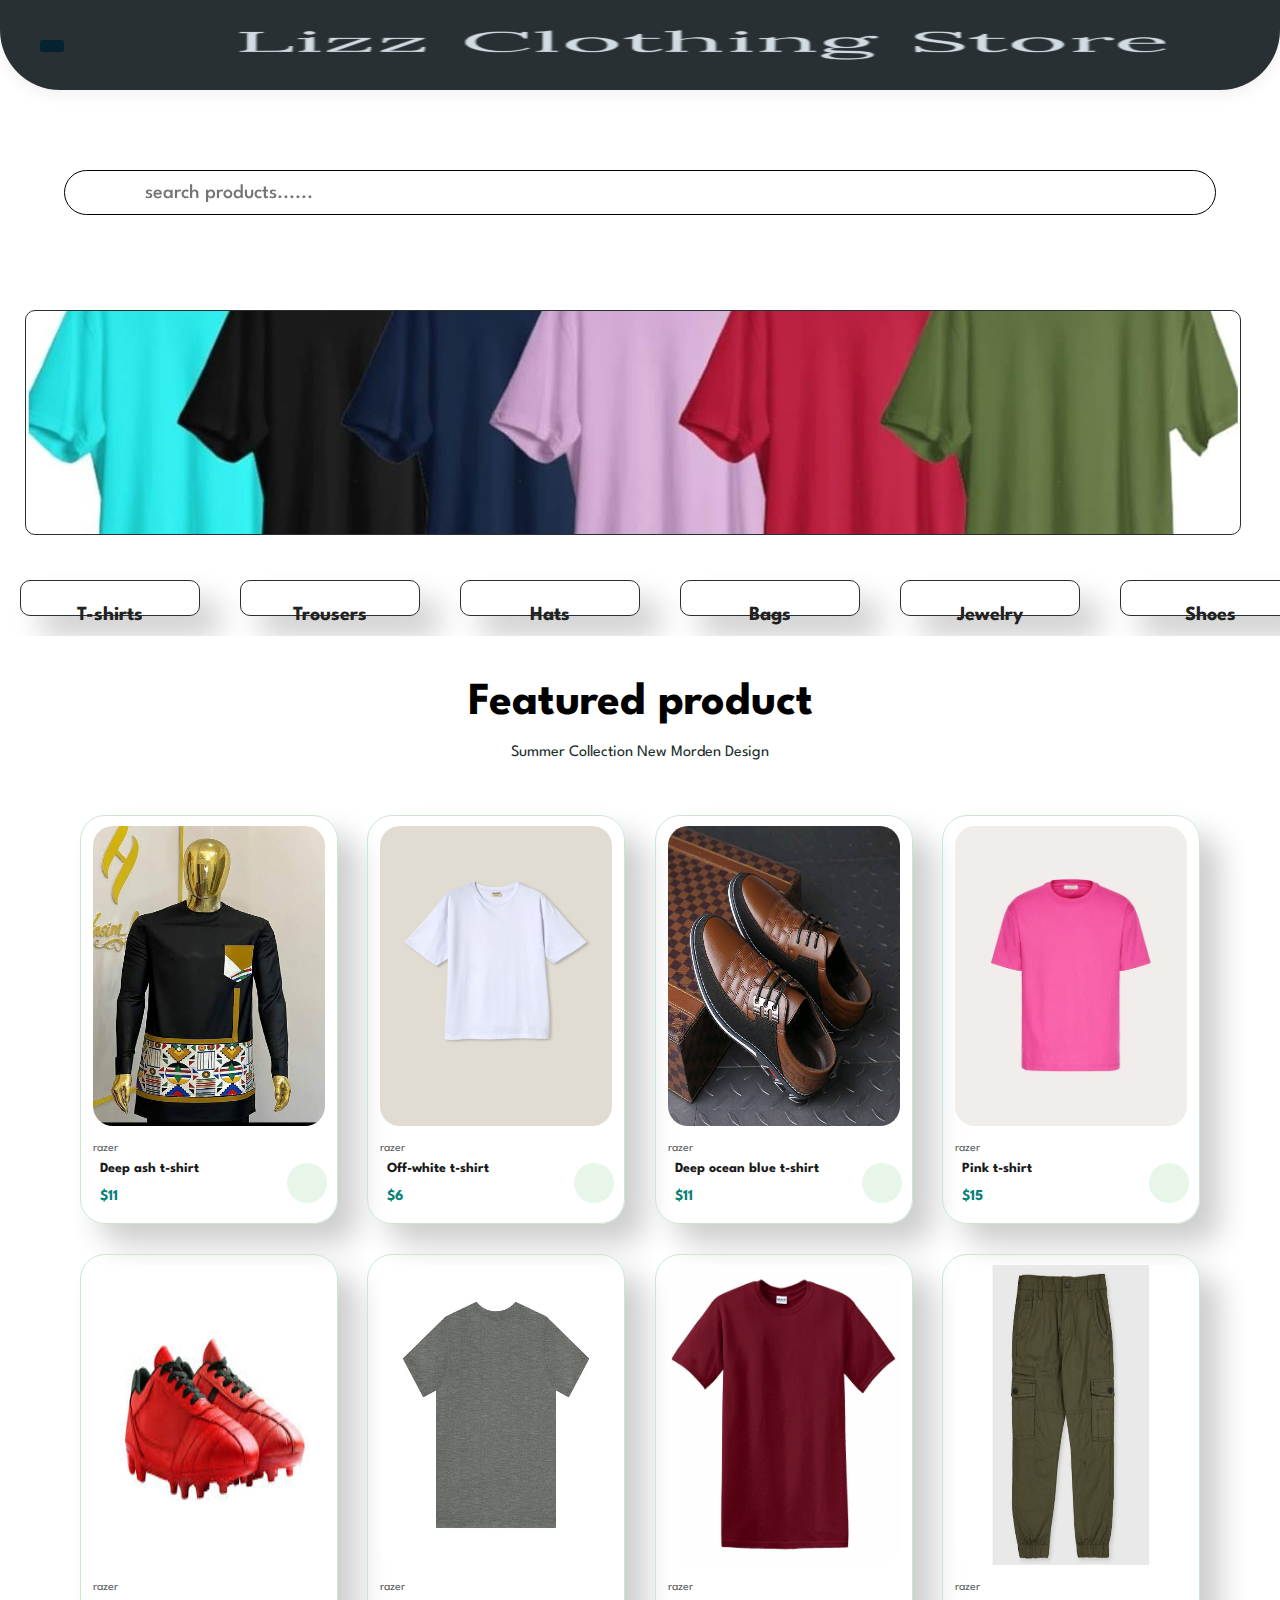
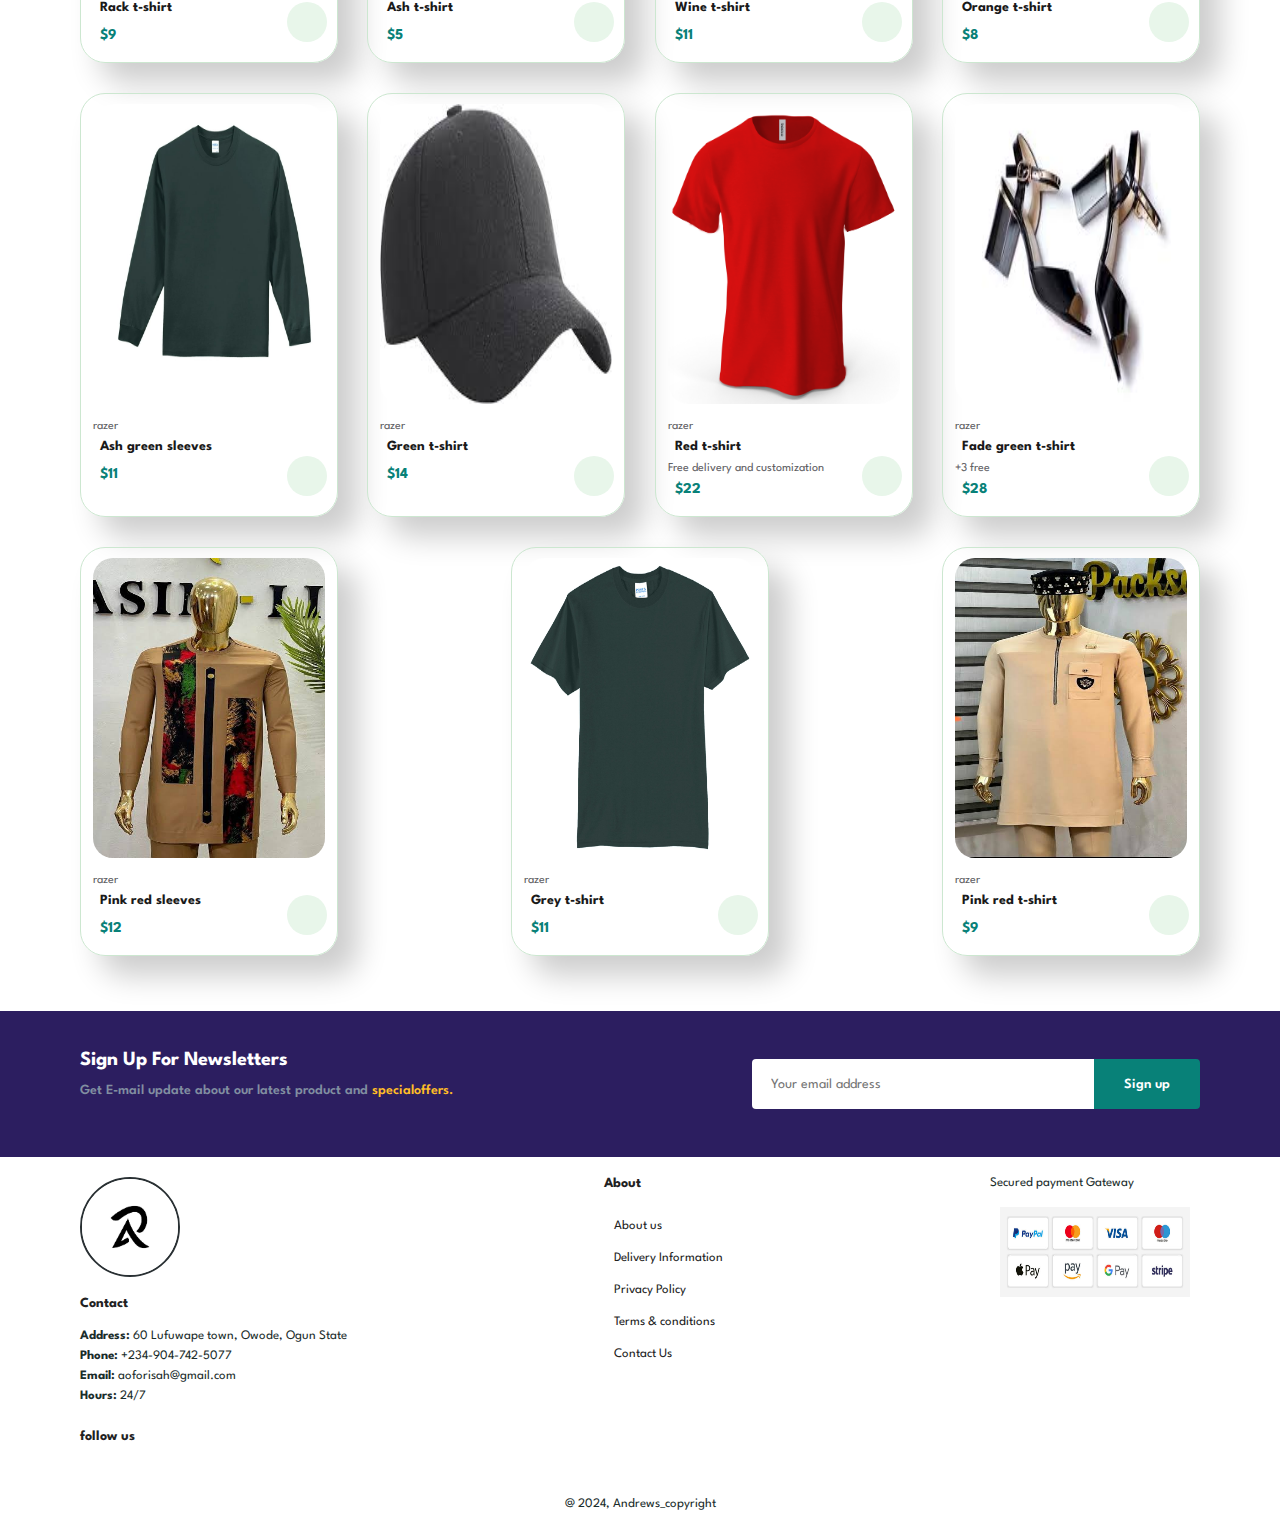
<file: index.html>
<!DOCTYPE html>
<html lang="en">
<head>
      <meta charset="UTF-8">
      <meta http-equiv="X-UA Compatible" content="IE=edge">
      <link rel="stylesheet" href="style.css">
        <link rel="stylesheet" href="https://cdnjs.cloudflare.com/ajax/libs/font-awesome/6.5.1/css/all.min.css" integrity="sha512-DTOQO9RWCH3ppGqcWaEA1BIZOC6xxalwEsw9c2QQeAIftl+Vegovlnee1c9QX4TctnWMn13TZye+giMm8e2LwA==" crossorigin="anonymous" referrerpolicy="no-referrer" />
      <title>Page title</title>
</head>
<body>
         
      <section class="header">
           <input type="checkbox" id="check">
    <label for="check">
        <i class="fa-solid fa-bars" id="btn"></i>
        <i class="fa-solid fa-times" id="cancel"></i>
    </label>
   <div class="sidebar">
       <img src="img/logo.jpg" alt="logo" class="logo">
    <ul>
        <li><a href="#"><i class="fa-solid fa-qrcode"></i>Home</a></li>
        <li><a href="#"><i class="fa-solid fa-calendar-week"></i>Transactions</a></li>
        <li><a href="#"><i class="fa-solid fa-sliders"></i>Services</a></li>
        <li><a href="#"><i class="fa-solid fa-question"></i>About</a></li>
        <li><a href="#"><i class="fa-solid fa-question-circle"></i>Help</a></li>
        <li><a href="#"><i class="fa-solid fa-user"></i>Customer service</a></li>
        
    </ul>
   </div>
           
            <img src="img/brand.png" alt="brand" class="brand">
      </section>
      <section class="container">
   <form>
                        <i class="fa-solid fa-search"></i>
                        <input type="text" name="" id="search-item" placeholder="search products......" onkeyup="search()">
                  </form>
      </section>
      <section class="banner">
        
      </section>
      <section class="channel">
              <a href="T-shirt.html"><div class="chan">
                 <h4>T-shirts</h4>
           </div></a>
           <a href="Trousers.html"><div class="chan">
                 <h4>Trousers</h4>
           </div></a>
           <a href="Hat.html"><div class="chan">
                 <h4>Hats</h4>
           </div></a>
         <a href="Bag.html"><div class="chan">
                 <h4>Bags</h4>
           </div></a>
           <a href="Jewelry.html"><div class="chan">
                 <h4>Jewelry</h4>
           </div></a>
            <a href="Shoe.html"><div class="chan">
                 <h4>Shoes</h4>
           </div></a>
            <a href="Slippers.html"><div class="chan">
                 <h4>Slipper</h4>
           </div></a>
             <a href="Underwear.htm"><div class="chan">
                 <h4>Underwear</h4>
           </div></a>
      </section>
     <section id="product1" class="section-p1">
            <h2>Featured product</h2>
            <p>Summer Collection New Morden Design</p>
            <div class="pro-container" id="pro-container">
                 
                 
                  <div class="pro">
          <img src="img/pro1.jpeg" alt="">
                        <div class="des">
                            <span>razer</span> 
                            <h5>Deep ash t-shirt</h5> 
                            <div class="star">
               <i class="fa-solid fa-star"></i>
               <i class="fa-solid fa-star"></i>
               <i class="fa-solid fa-star"></i> 
               <i class="fa-solid fa-star"></i> 
               <i class="fa-solid fa-star"></i>
                            </div>
                            <h4>$11</h4>
                        </div>
                        <div class="cart">
                        <a href="#"><i class="fas fa-shopping-cart"></i></a>
                        </div>
                  </div>
                 
                  <div class="pro">
          <img src="img/pro2.jpg" alt="">
                        <div class="des">
                            <span>razer</span> 
                            <h5>Off-white t-shirt</h5> 
                            <div class="star">
               <i class="fa-solid fa-star"></i>
               <i class="fa-solid fa-star"></i>
               <i class="fa-solid fa-star"></i> 
               <i class="fa-solid fa-star"></i> 
               <i class="fa-solid fa-star"></i>
                            </div>
                            <h4>$6</h4>
                        </div>
                        <div class="cart">
                        <a href="#"><i class="fas fa-shopping-cart"></i></a>
                        </div>
                  </div>
                  
                  <div class="pro">
          <img src="img/pro3.jpg" alt="">
                        <div class="des">
                            <span>razer</span> 
                            <h5>Deep ocean blue t-shirt</h5> 
                            <div class="star">
               <i class="fa-solid fa-star"></i>
               <i class="fa-solid fa-star"></i>
               <i class="fa-solid fa-star"></i> 
               <i class="fa-solid fa-star"></i> 
               <i class="fa-solid fa-star"></i>
                            </div>
                            <h4>$11</h4>
                        </div>
                        <div class="cart">
                        <a href="#"><i class="fas fa-shopping-cart"></i></a>
                        </div>
                  </div>
                 
                  <div class="pro">
          <img src="img/pro4.jpeg" alt="">
                        <div class="des">
                            <span>razer</span> 
                            <h5>Pink t-shirt</h5> 
                            <div class="star">
               <i class="fa-solid fa-star"></i>
               <i class="fa-solid fa-star"></i>
               <i class="fa-solid fa-star"></i> 
               <i class="fa-solid fa-star"></i> 
               <i class="fa-solid fa-star"></i>
                            </div>
                            <h4>$15</h4>
                        </div>
                        <div class="cart">
                        <a href="#"><i class="fas fa-shopping-cart"></i></a>
                        </div>
                  </div>
                  
                  <div class="pro">
          <img src="img/pro5.jpg" alt="">
                        <div class="des">
                            <span>razer</span> 
                            <h5>Rack t-shirt</h5> 
                            <div class="star">
               <i class="fa-solid fa-star"></i>
               <i class="fa-solid fa-star"></i>
               <i class="fa-solid fa-star"></i> 
               <i class="fa-solid fa-star"></i> 
               <i class="fa-solid fa-star"></i>
                            </div>
                            <h4>$9</h4>
                        </div>
                        <div class="cart">
                        <a href="#"><i class="fas fa-shopping-cart"></i></a>
                        </div>
                  </div>
                  
                  <div class="pro">
          <img src="img/pro6.jpg" alt="">
                        <div class="des">
                            <span>razer</span> 
                            <h5>Ash t-shirt</h5> 
                            <div class="star">
               <i class="fa-solid fa-star"></i>
               <i class="fa-solid fa-star"></i>
               <i class="fa-solid fa-star"></i> 
               <i class="fa-solid fa-star"></i> 
               <i class="fa-solid fa-star"></i>
                            </div>
                            <h4>$5</h4>
                        </div>
                        <div class="cart">
                        <a href="#"><i class="fas fa-shopping-cart"></i></a>
                        </div>
                  </div>
                 
                  <div class="pro">
          <img src="img/pro7.jpg" alt="">
                        <div class="des">
                            <span>razer</span> 
                            <h5>Wine t-shirt</h5> 
                            <div class="star">
               <i class="fa-solid fa-star"></i>
               <i class="fa-solid fa-star"></i>
               <i class="fa-solid fa-star"></i> 
               <i class="fa-solid fa-star"></i> 
               <i class="fa-solid fa-star"></i>
                            </div>
                            <h4>$11</h4>
                        </div>
                        <div class="cart">
                        <a href="#"><i class="fas fa-shopping-cart"></i></a>
                        </div>
                  </div>
                 
                  <div class="pro">
          <img src="img/pro8.jpeg" alt="">
                        <div class="des">
                            <span>razer</span> 
                            <h5>Orange t-shirt</h5> 
                            <div class="star">
               <i class="fa-solid fa-star"></i>
               <i class="fa-solid fa-star"></i>
               <i class="fa-solid fa-star"></i> 
               <i class="fa-solid fa-star"></i> 
               <i class="fa-solid fa-star"></i>
                            </div>
                            <h4>$8</h4>
                        </div>
                        <div class="cart">
                        <a href="#"><i class="fas fa-shopping-cart"></i></a>
                        </div>
                  </div>
              
                  <div class="pro">
          <img src="img/pro9.jpeg" alt="">
                        <div class="des">
                            <span>razer</span> 
                            <h5>Ash green sleeves</h5> 
                            <div class="star">
               <i class="fa-solid fa-star"></i>
               <i class="fa-solid fa-star"></i>
               <i class="fa-solid fa-star"></i> 
               <i class="fa-solid fa-star"></i> 
               <i class="fa-solid fa-star"></i>
                            </div>
                            <h4>$11</h4>
                        </div>
                        <div class="cart">
                        <a href="#"><i class="fas fa-shopping-cart"></i></a>
                        </div>
                  </div>
                 
                  <div class="pro">
          <img src="img/pro10.jpeg" alt="">
                        <div class="des">
                            <span>razer</span> 
                            <h5>Green t-shirt</h5> 
                            <div class="star">
               <i class="fa-solid fa-star"></i>
               <i class="fa-solid fa-star"></i>
               <i class="fa-solid fa-star"></i> 
               <i class="fa-solid fa-star"></i> 
               <i class="fa-solid fa-star"></i>
                            </div>
                            <h4>$14</h4>
                        </div>
                        <div class="cart">
                        <a href="#"><i class="fas fa-shopping-cart"></i></a>
                        </div>
                  </div>
                 
                  <div class="pro">
          <img src="img/pro11.png" alt="">
                        <div class="des">
                            <span>razer</span> 
                            <h5>Red t-shirt</h5>
                             <span>Free delivery and customization</span>  
                            <div class="star">
               <i class="fa-solid fa-star"></i>
               <i class="fa-solid fa-star"></i>
               <i class="fa-solid fa-star"></i> 
               <i class="fa-solid fa-star"></i> 
               <i class="fa-solid fa-star"></i>
                            </div>
                            <h4>$22</h4>
                           
                        </div>
                        <div class="cart">
                        <a href="#"><i class="fas fa-shopping-cart"></i></a>
                        </div>
                  </div>
                
                  <div class="pro">
          <img src="img/pro12.jpeg" alt="">
                        <div class="des">
                            <span>razer</span> 
                            <h5>Fade green t-shirt</h5> 
                             <span>+3 free</span>
                            <div class="star">
               <i class="fa-solid fa-star"></i>
               <i class="fa-solid fa-star"></i>
               <i class="fa-solid fa-star"></i> 
               <i class="fa-solid fa-star"></i> 
               <i class="fa-solid fa-star"></i>
                            </div>
                            <h4>$28</h4>
                        </div>
                        <div class="cart">
                        <a href="#"><i class="fas fa-shopping-cart"></i></a>
                        </div>
                  </div>
                  
                  <div class="pro">
          <img src="img/pro13.jpeg" alt="">
                        <div class="des">
                            <span>razer</span> 
                            <h5>Pink red sleeves</h5> 
                            <div class="star">
               <i class="fa-solid fa-star"></i>
               <i class="fa-solid fa-star"></i>
               <i class="fa-solid fa-star"></i> 
               <i class="fa-solid fa-star"></i> 
               <i class="fa-solid fa-star"></i>
                            </div>
                            <h4>$12</h4>
                        </div>
                        <div class="cart">
                        <a href="#"><i class="fas fa-shopping-cart"></i></a>
                        </div>
                  </div>
                 
                  <div class="pro">
          <img src="img/pro14.jpg" alt="">
                        <div class="des">
                            <span>razer</span> 
                            <h5>Grey t-shirt</h5> 
                            <div class="star">
               <i class="fa-solid fa-star"></i>
               <i class="fa-solid fa-star"></i>
               <i class="fa-solid fa-star"></i> 
               <i class="fa-solid fa-star"></i> 
               <i class="fa-solid fa-star"></i>
                            </div>
                            <h4>$11</h4>
                        </div>
                        <div class="cart">
                        <a href="#"><i class="fas fa-shopping-cart"></i></a>
                        </div>
                  </div>
                
                  <div class="pro">
          <img src="img/pro15.jpeg" alt="">
         
                        <div class="des">
                            <span>razer</span> 
                            <h5>Pink red t-shirt</h5> 
                            <div class="star">
               <i class="fa-solid fa-star"></i>
               <i class="fa-solid fa-star"></i>
               <i class="fa-solid fa-star"></i> 
               <i class="fa-solid fa-star"></i> 
               <i class="fa-solid fa-star"></i>
                            </div>
                            <h4>$9</h4>
                        </div>
                        <div class="cart">
                        <a href="#"><i class="fas fa-shopping-cart"></i></a>
                        </div>
                  </div>
                 
            </div>
            
      </section>
      <section id="newsletter" class="section-p1" class="section-m1">
            <div class="newstext">
                  <h4>Sign Up For Newsletters</h4>
                  <p> Get E-mail update about our latest product and <span>specialoffers.</span></p>
                  </div>
                  <div class="form">
                        <input type="text" placeholder="Your email address">
                        <button class="normal">Sign up</button>
                  </div>
      </section>
      <footer class="section-p7">
            <div class="col">
                  <img src="img/logo.jpg" alt="" class="logo">
                  <h4 style="margin-top: 20px;">Contact</h4>
          <p><strong>Address:</strong> 60 Lufuwape town, Owode, Ogun State</p>
          <p><strong>Phone:</strong> +234-904-742-5077</p>
          <p><strong>Email:</strong> aoforisah@gmail.com</p>
          <p><strong>Hours: </strong>24/7</p>
          <div class="follow">
          <h4>follow us</h4>
          <div class="icon">
       <i class="fa-brands fa-facebook-f "></i>
       <i class="fa-brands fa-twitter "></i>
       <i class="fa-brands fa-instagram"></i>
       <i class="fa-brands fa-pinterest"></i>
       <i class="fa-brands fa-youtube"></i>
          </div>
       </div>
     </div>
     <div class="col">
           <h4>About</h4>
           <a href="#">About us</a>
           <a href="#">Delivery Information</a>
           <a href="#">Privacy Policy</a>
           <a href="#">Terms & conditions</a>
           <a href="#">Contact Us</a>
     </div>
     <div class="install">
            <p>Secured payment Gateway </p>
          <a href="#"><img src="img/payment.jpeg" alt="img"></a>
     </div>
     <div class="copyright">
           <p>@ 2024, Andrews_copyright</p>
     </div>
      </footer>
      <script src="app.js"></script>
</body>
</html>
</file>
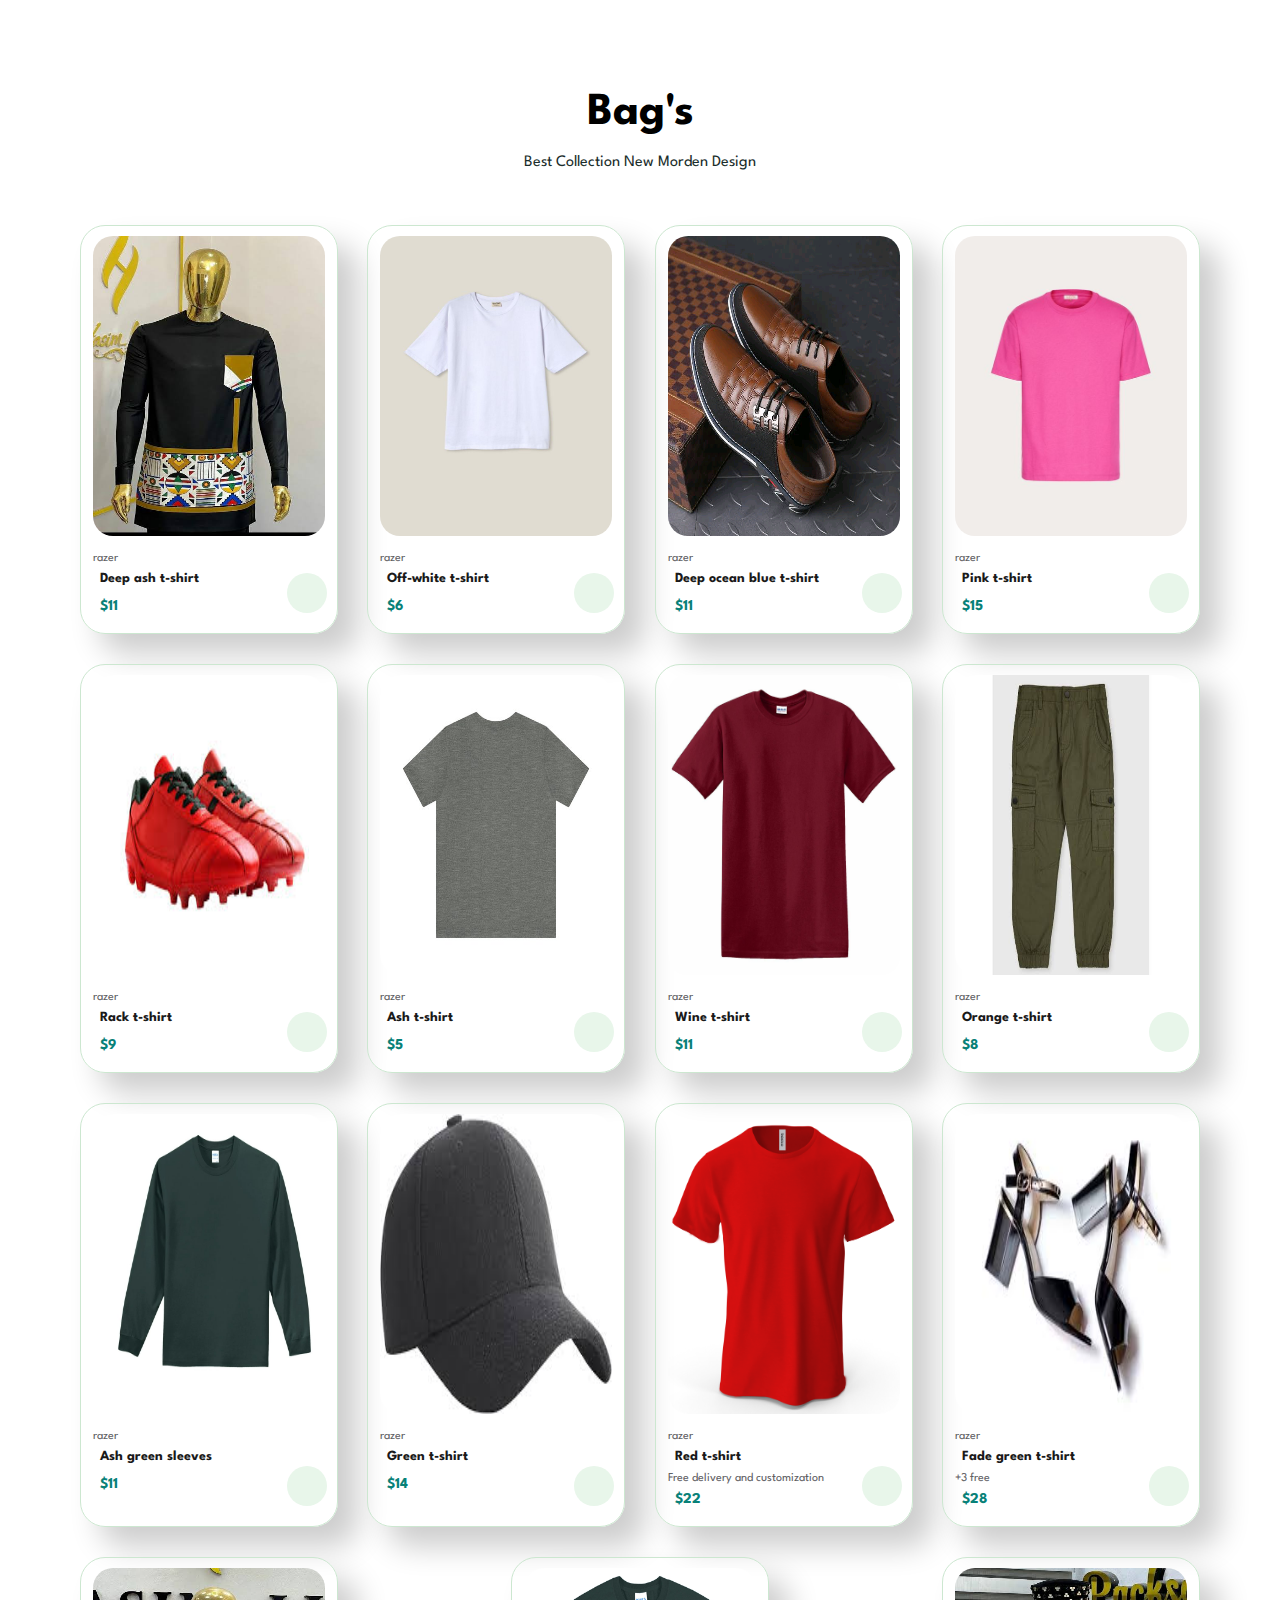
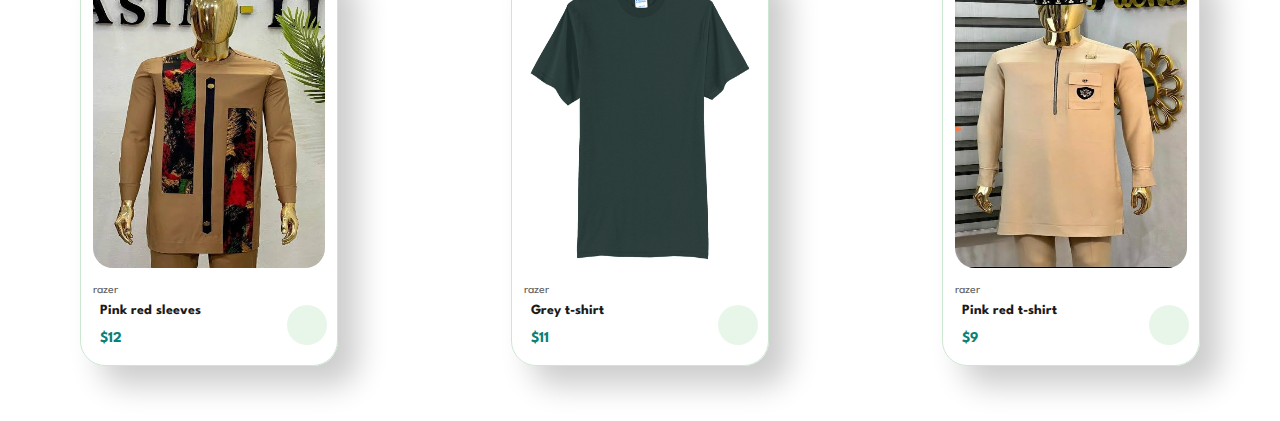
<file: Bag.html>
<!DOCTYPE html>
<html lang="en">
<head>
       <meta charset="UTF-8">
      <meta http-equiv="X-UA Compatible" content="IE=edge">
      <link rel="stylesheet" href="style.css">
        <link rel="stylesheet" href="https://cdnjs.cloudflare.com/ajax/libs/font-awesome/6.5.1/css/all.min.css" integrity="sha512-DTOQO9RWCH3ppGqcWaEA1BIZOC6xxalwEsw9c2QQeAIftl+Vegovlnee1c9QX4TctnWMn13TZye+giMm8e2LwA==" crossorigin="anonymous" referrerpolicy="no-referrer" />
      <title>Page title</title>
</head>
<body>
        <a href="index.html" style=" color: black;">
                     <i class="fa-solid fa-times-circle" style="z-index: 900; font-size: 50px; padding-left: 80%; padding-top: 10px;"></i>
                </a>         
         <section id="product1" class="section-p1">
            <h2>Bag's</h2>
            <p>Best Collection New Morden Design</p>
            <div class="pro-container">
                  
                  <div class="pro">
          <img src="img/pro1.jpeg" alt="">
                        <div class="des">
                            <span>razer</span> 
                            <h5>Deep ash t-shirt</h5> 
                            <div class="star">
               <i class="fa-solid fa-star"></i>
               <i class="fa-solid fa-star"></i>
               <i class="fa-solid fa-star"></i> 
               <i class="fa-solid fa-star"></i> 
               <i class="fa-solid fa-star"></i>
                            </div>
                            <h4>$11</h4>
                        </div>
                        <div class="cart">
                        <a href="#"><i class="fas fa-shopping-cart"></i></a>
                        </div>
                  </div>
                 
                  <div class="pro">
          <img src="img/pro2.jpg" alt="">
                        <div class="des">
                            <span>razer</span> 
                            <h5>Off-white t-shirt</h5> 
                            <div class="star">
               <i class="fa-solid fa-star"></i>
               <i class="fa-solid fa-star"></i>
               <i class="fa-solid fa-star"></i> 
               <i class="fa-solid fa-star"></i> 
               <i class="fa-solid fa-star"></i>
                            </div>
                            <h4>$6</h4>
                        </div>
                        <div class="cart">
                        <a href="#"><i class="fas fa-shopping-cart"></i></a>
                        </div>
                  </div>
                  
                  <div class="pro">
          <img src="img/pro3.jpg" alt="">
                        <div class="des">
                            <span>razer</span> 
                            <h5>Deep ocean blue t-shirt</h5> 
                            <div class="star">
               <i class="fa-solid fa-star"></i>
               <i class="fa-solid fa-star"></i>
               <i class="fa-solid fa-star"></i> 
               <i class="fa-solid fa-star"></i> 
               <i class="fa-solid fa-star"></i>
                            </div>
                            <h4>$11</h4>
                        </div>
                        <div class="cart">
                        <a href="#"><i class="fas fa-shopping-cart"></i></a>
                        </div>
                  </div>
                  
                  <div class="pro">
          <img src="img/pro4.jpeg" alt="">
                        <div class="des">
                            <span>razer</span> 
                            <h5>Pink t-shirt</h5> 
                            <div class="star">
               <i class="fa-solid fa-star"></i>
               <i class="fa-solid fa-star"></i>
               <i class="fa-solid fa-star"></i> 
               <i class="fa-solid fa-star"></i> 
               <i class="fa-solid fa-star"></i>
                            </div>
                            <h4>$15</h4>
                        </div>
                        <div class="cart">
                        <a href="#"><i class="fas fa-shopping-cart"></i></a>
                        </div>
                  </div>
                
                  <div class="pro">
          <img src="img/pro5.jpg" alt="">
                        <div class="des">
                            <span>razer</span> 
                            <h5>Rack t-shirt</h5> 
                            <div class="star">
               <i class="fa-solid fa-star"></i>
               <i class="fa-solid fa-star"></i>
               <i class="fa-solid fa-star"></i> 
               <i class="fa-solid fa-star"></i> 
               <i class="fa-solid fa-star"></i>
                            </div>
                            <h4>$9</h4>
                        </div>
                        <div class="cart">
                        <a href="#"><i class="fas fa-shopping-cart"></i></a>
                        </div>
                  </div>
                 
                  <div class="pro">
          <img src="img/pro6.jpg" alt="">
                        <div class="des">
                            <span>razer</span> 
                            <h5>Ash t-shirt</h5> 
                            <div class="star">
               <i class="fa-solid fa-star"></i>
               <i class="fa-solid fa-star"></i>
               <i class="fa-solid fa-star"></i> 
               <i class="fa-solid fa-star"></i> 
               <i class="fa-solid fa-star"></i>
                            </div>
                            <h4>$5</h4>
                        </div>
                        <div class="cart">
                        <a href="#"><i class="fas fa-shopping-cart"></i></a>
                        </div>
                  </div>
                 
                  <div class="pro">
          <img src="img/pro7.jpg" alt="">
                        <div class="des">
                            <span>razer</span> 
                            <h5>Wine t-shirt</h5> 
                            <div class="star">
               <i class="fa-solid fa-star"></i>
               <i class="fa-solid fa-star"></i>
               <i class="fa-solid fa-star"></i> 
               <i class="fa-solid fa-star"></i> 
               <i class="fa-solid fa-star"></i>
                            </div>
                            <h4>$11</h4>
                        </div>
                        <div class="cart">
                        <a href="#"><i class="fas fa-shopping-cart"></i></a>
                        </div>
                  </div>
                  
                  <div class="pro">
          <img src="img/pro8.jpeg" alt="">
                        <div class="des">
                            <span>razer</span> 
                            <h5>Orange t-shirt</h5> 
                            <div class="star">
               <i class="fa-solid fa-star"></i>
               <i class="fa-solid fa-star"></i>
               <i class="fa-solid fa-star"></i> 
               <i class="fa-solid fa-star"></i> 
               <i class="fa-solid fa-star"></i>
                            </div>
                            <h4>$8</h4>
                        </div>
                        <div class="cart">
                        <a href="#"><i class="fas fa-shopping-cart"></i></a>
                        </div>
                  </div>
                  
                  <div class="pro">
          <img src="img/pro9.jpeg" alt="">
                        <div class="des">
                            <span>razer</span> 
                            <h5>Ash green sleeves</h5> 
                            <div class="star">
               <i class="fa-solid fa-star"></i>
               <i class="fa-solid fa-star"></i>
               <i class="fa-solid fa-star"></i> 
               <i class="fa-solid fa-star"></i> 
               <i class="fa-solid fa-star"></i>
                            </div>
                            <h4>$11</h4>
                        </div>
                        <div class="cart">
                        <a href="#"><i class="fas fa-shopping-cart"></i></a>
                        </div>
                  </div>
                 
                  <div class="pro">
          <img src="img/pro10.jpeg" alt="">
                        <div class="des">
                            <span>razer</span> 
                            <h5>Green t-shirt</h5> 
                            <div class="star">
               <i class="fa-solid fa-star"></i>
               <i class="fa-solid fa-star"></i>
               <i class="fa-solid fa-star"></i> 
               <i class="fa-solid fa-star"></i> 
               <i class="fa-solid fa-star"></i>
                            </div>
                            <h4>$14</h4>
                        </div>
                        <div class="cart">
                        <a href="#"><i class="fas fa-shopping-cart"></i></a>
                        </div>
                  </div>
                  
                  <div class="pro">
          <img src="img/pro11.png" alt="">
                        <div class="des">
                            <span>razer</span> 
                            <h5>Red t-shirt</h5>
                             <span>Free delivery and customization</span>  
                            <div class="star">
               <i class="fa-solid fa-star"></i>
               <i class="fa-solid fa-star"></i>
               <i class="fa-solid fa-star"></i> 
               <i class="fa-solid fa-star"></i> 
               <i class="fa-solid fa-star"></i>
                            </div>
                            <h4>$22</h4>
                           
                        </div>
                        <div class="cart">
                        <a href="#"><i class="fas fa-shopping-cart"></i></a>
                        </div>
                  </div>
                  
                  <div class="pro">
          <img src="img/pro12.jpeg" alt="">
                        <div class="des">
                            <span>razer</span> 
                            <h5>Fade green t-shirt</h5> 
                             <span>+3 free</span>
                            <div class="star">
               <i class="fa-solid fa-star"></i>
               <i class="fa-solid fa-star"></i>
               <i class="fa-solid fa-star"></i> 
               <i class="fa-solid fa-star"></i> 
               <i class="fa-solid fa-star"></i>
                            </div>
                            <h4>$28</h4>
                        </div>
                        <div class="cart">
                        <a href="#"><i class="fas fa-shopping-cart"></i></a>
                        </div>
                  </div>
                  
                  <div class="pro">
          <img src="img/pro13.jpeg" alt="">
                        <div class="des">
                            <span>razer</span> 
                            <h5>Pink red sleeves</h5> 
                            <div class="star">
               <i class="fa-solid fa-star"></i>
               <i class="fa-solid fa-star"></i>
               <i class="fa-solid fa-star"></i> 
               <i class="fa-solid fa-star"></i> 
               <i class="fa-solid fa-star"></i>
                            </div>
                            <h4>$12</h4>
                        </div>
                        <div class="cart">
                        <a href="#"><i class="fas fa-shopping-cart"></i></a>
                        </div>
                  </div>
                 
                  <div class="pro">
          <img src="img/pro14.jpg" alt="">
                        <div class="des">
                            <span>razer</span> 
                            <h5>Grey t-shirt</h5> 
                            <div class="star">
               <i class="fa-solid fa-star"></i>
               <i class="fa-solid fa-star"></i>
               <i class="fa-solid fa-star"></i> 
               <i class="fa-solid fa-star"></i> 
               <i class="fa-solid fa-star"></i>
                            </div>
                            <h4>$11</h4>
                        </div>
                        <div class="cart">
                        <a href="#"><i class="fas fa-shopping-cart"></i></a>
                        </div>
                  </div>
                  
                  <div class="pro">
          <img src="img/pro15.jpeg" alt="">
         
                        <div class="des">
                            <span>razer</span> 
                            <h5>Pink red t-shirt</h5> 
                            <div class="star">
               <i class="fa-solid fa-star"></i>
               <i class="fa-solid fa-star"></i>
               <i class="fa-solid fa-star"></i> 
               <i class="fa-solid fa-star"></i> 
               <i class="fa-solid fa-star"></i>
                            </div>
                            <h4>$9</h4>
                        </div>
                        <div class="cart">
                        <a href="#"><i class="fas fa-shopping-cart"></i></a>
                        </div>
                  </div>
                  
            </div>
            
      </section>
</body>
</html>
</file>
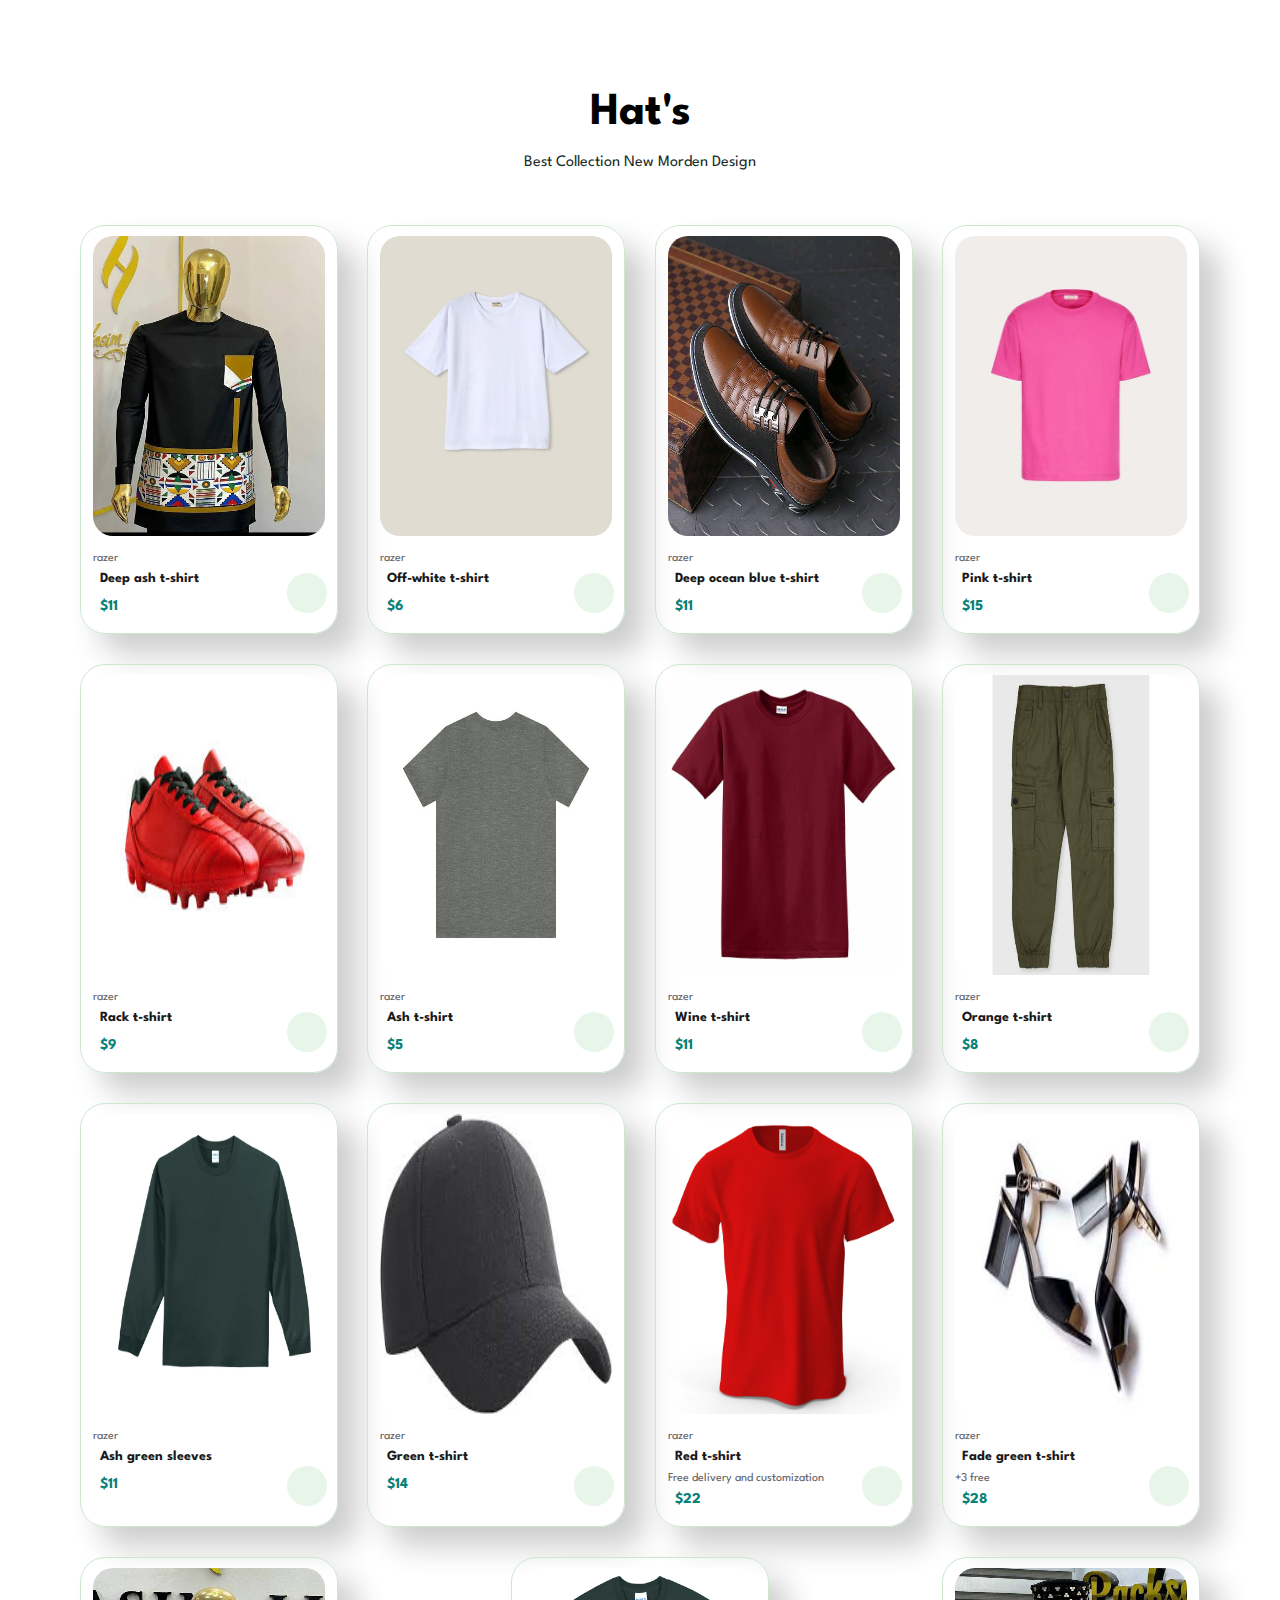
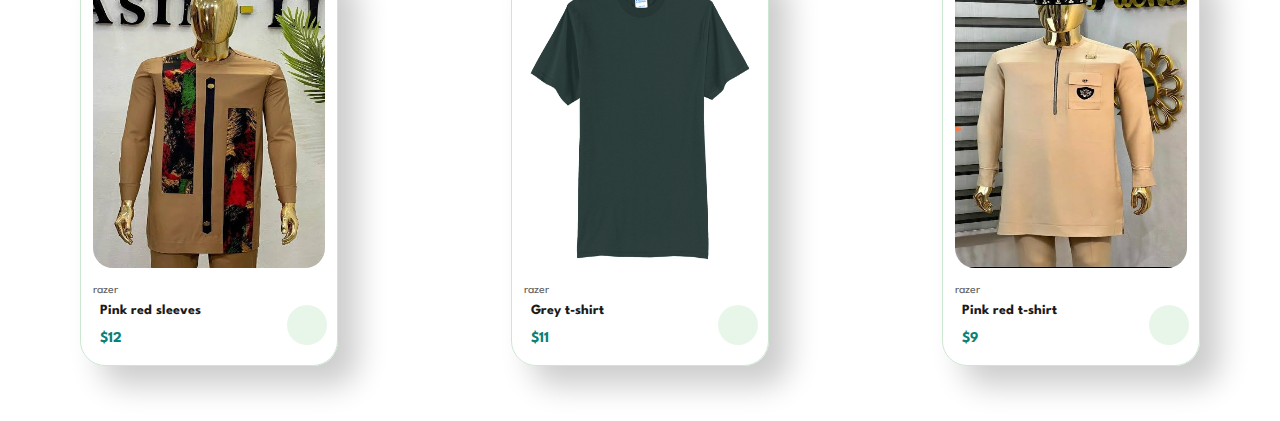
<file: Hat.html>
<!DOCTYPE html>
<html lang="en">
<head>
       <meta charset="UTF-8">
      <meta http-equiv="X-UA Compatible" content="IE=edge">
      <link rel="stylesheet" href="style.css">
        <link rel="stylesheet" href="https://cdnjs.cloudflare.com/ajax/libs/font-awesome/6.5.1/css/all.min.css" integrity="sha512-DTOQO9RWCH3ppGqcWaEA1BIZOC6xxalwEsw9c2QQeAIftl+Vegovlnee1c9QX4TctnWMn13TZye+giMm8e2LwA==" crossorigin="anonymous" referrerpolicy="no-referrer" />
      <title>Page title</title>
</head>
<body>
        <a href="index.html" style=" color: black;">
                     <i class="fa-solid fa-times-circle" style="z-index: 900; font-size: 50px; padding-left: 80%; padding-top: 10px;"></i>
                </a>         
         <section id="product1" class="section-p1">
            <h2>Hat's</h2>
            <p>Best Collection New Morden Design</p>
            <div class="pro-container">
                 
                  <div class="pro">
          <img src="img/pro1.jpeg" alt="">
                        <div class="des">
                            <span>razer</span> 
                            <h5>Deep ash t-shirt</h5> 
                            <div class="star">
               <i class="fa-solid fa-star"></i>
               <i class="fa-solid fa-star"></i>
               <i class="fa-solid fa-star"></i> 
               <i class="fa-solid fa-star"></i> 
               <i class="fa-solid fa-star"></i>
                            </div>
                            <h4>$11</h4>
                        </div>
                        <div class="cart">
                        <a href="#"><i class="fas fa-shopping-cart"></i></a>
                        </div>
                  </div>
                  
                  <div class="pro">
          <img src="img/pro2.jpg" alt="">
                        <div class="des">
                            <span>razer</span> 
                            <h5>Off-white t-shirt</h5> 
                            <div class="star">
               <i class="fa-solid fa-star"></i>
               <i class="fa-solid fa-star"></i>
               <i class="fa-solid fa-star"></i> 
               <i class="fa-solid fa-star"></i> 
               <i class="fa-solid fa-star"></i>
                            </div>
                            <h4>$6</h4>
                        </div>
                        <div class="cart">
                        <a href="#"><i class="fas fa-shopping-cart"></i></a>
                        </div>
                  </div>
                  
                  <div class="pro">
          <img src="img/pro3.jpg" alt="">
                        <div class="des">
                            <span>razer</span> 
                            <h5>Deep ocean blue t-shirt</h5> 
                            <div class="star">
               <i class="fa-solid fa-star"></i>
               <i class="fa-solid fa-star"></i>
               <i class="fa-solid fa-star"></i> 
               <i class="fa-solid fa-star"></i> 
               <i class="fa-solid fa-star"></i>
                            </div>
                            <h4>$11</h4>
                        </div>
                        <div class="cart">
                        <a href="#"><i class="fas fa-shopping-cart"></i></a>
                        </div>
                  </div>
                  
                  <div class="pro">
          <img src="img/pro4.jpeg" alt="">
                        <div class="des">
                            <span>razer</span> 
                            <h5>Pink t-shirt</h5> 
                            <div class="star">
               <i class="fa-solid fa-star"></i>
               <i class="fa-solid fa-star"></i>
               <i class="fa-solid fa-star"></i> 
               <i class="fa-solid fa-star"></i> 
               <i class="fa-solid fa-star"></i>
                            </div>
                            <h4>$15</h4>
                        </div>
                        <div class="cart">
                        <a href="#"><i class="fas fa-shopping-cart"></i></a>
                        </div>
                  </div>
                  
                  <div class="pro">
          <img src="img/pro5.jpg" alt="">
                        <div class="des">
                            <span>razer</span> 
                            <h5>Rack t-shirt</h5> 
                            <div class="star">
               <i class="fa-solid fa-star"></i>
               <i class="fa-solid fa-star"></i>
               <i class="fa-solid fa-star"></i> 
               <i class="fa-solid fa-star"></i> 
               <i class="fa-solid fa-star"></i>
                            </div>
                            <h4>$9</h4>
                        </div>
                        <div class="cart">
                        <a href="#"><i class="fas fa-shopping-cart"></i></a>
                        </div>
                  </div>
                  
                  <div class="pro">
          <img src="img/pro6.jpg" alt="">
                        <div class="des">
                            <span>razer</span> 
                            <h5>Ash t-shirt</h5> 
                            <div class="star">
               <i class="fa-solid fa-star"></i>
               <i class="fa-solid fa-star"></i>
               <i class="fa-solid fa-star"></i> 
               <i class="fa-solid fa-star"></i> 
               <i class="fa-solid fa-star"></i>
                            </div>
                            <h4>$5</h4>
                        </div>
                        <div class="cart">
                        <a href="#"><i class="fas fa-shopping-cart"></i></a>
                        </div>
                  </div>
                  
                  <div class="pro">
          <img src="img/pro7.jpg" alt="">
                        <div class="des">
                            <span>razer</span> 
                            <h5>Wine t-shirt</h5> 
                            <div class="star">
               <i class="fa-solid fa-star"></i>
               <i class="fa-solid fa-star"></i>
               <i class="fa-solid fa-star"></i> 
               <i class="fa-solid fa-star"></i> 
               <i class="fa-solid fa-star"></i>
                            </div>
                            <h4>$11</h4>
                        </div>
                        <div class="cart">
                        <a href="#"><i class="fas fa-shopping-cart"></i></a>
                        </div>
                  </div>
                  
                  <div class="pro">
          <img src="img/pro8.jpeg" alt="">
                        <div class="des">
                            <span>razer</span> 
                            <h5>Orange t-shirt</h5> 
                            <div class="star">
               <i class="fa-solid fa-star"></i>
               <i class="fa-solid fa-star"></i>
               <i class="fa-solid fa-star"></i> 
               <i class="fa-solid fa-star"></i> 
               <i class="fa-solid fa-star"></i>
                            </div>
                            <h4>$8</h4>
                        </div>
                        <div class="cart">
                        <a href="#"><i class="fas fa-shopping-cart"></i></a>
                        </div>
                  </div>
                  
                  <div class="pro">
          <img src="img/pro9.jpeg" alt="">
                        <div class="des">
                            <span>razer</span> 
                            <h5>Ash green sleeves</h5> 
                            <div class="star">
               <i class="fa-solid fa-star"></i>
               <i class="fa-solid fa-star"></i>
               <i class="fa-solid fa-star"></i> 
               <i class="fa-solid fa-star"></i> 
               <i class="fa-solid fa-star"></i>
                            </div>
                            <h4>$11</h4>
                        </div>
                        <div class="cart">
                        <a href="#"><i class="fas fa-shopping-cart"></i></a>
                        </div>
                  </div>
                  
                  <div class="pro">
          <img src="img/pro10.jpeg" alt="">
                        <div class="des">
                            <span>razer</span> 
                            <h5>Green t-shirt</h5> 
                            <div class="star">
               <i class="fa-solid fa-star"></i>
               <i class="fa-solid fa-star"></i>
               <i class="fa-solid fa-star"></i> 
               <i class="fa-solid fa-star"></i> 
               <i class="fa-solid fa-star"></i>
                            </div>
                            <h4>$14</h4>
                        </div>
                        <div class="cart">
                        <a href="#"><i class="fas fa-shopping-cart"></i></a>
                        </div>
                  </div>
                  
                  <div class="pro">
          <img src="img/pro11.png" alt="">
                        <div class="des">
                            <span>razer</span> 
                            <h5>Red t-shirt</h5>
                             <span>Free delivery and customization</span>  
                            <div class="star">
               <i class="fa-solid fa-star"></i>
               <i class="fa-solid fa-star"></i>
               <i class="fa-solid fa-star"></i> 
               <i class="fa-solid fa-star"></i> 
               <i class="fa-solid fa-star"></i>
                            </div>
                            <h4>$22</h4>
                           
                        </div>
                        <div class="cart">
                        <a href="#"><i class="fas fa-shopping-cart"></i></a>
                        </div>
                  </div>
                  
                  <div class="pro">
          <img src="img/pro12.jpeg" alt="">
                        <div class="des">
                            <span>razer</span> 
                            <h5>Fade green t-shirt</h5> 
                             <span>+3 free</span>
                            <div class="star">
               <i class="fa-solid fa-star"></i>
               <i class="fa-solid fa-star"></i>
               <i class="fa-solid fa-star"></i> 
               <i class="fa-solid fa-star"></i> 
               <i class="fa-solid fa-star"></i>
                            </div>
                            <h4>$28</h4>
                        </div>
                        <div class="cart">
                        <a href="#"><i class="fas fa-shopping-cart"></i></a>
                        </div>
                  </div>
                  
                  <div class="pro">
          <img src="img/pro13.jpeg" alt="">
                        <div class="des">
                            <span>razer</span> 
                            <h5>Pink red sleeves</h5> 
                            <div class="star">
               <i class="fa-solid fa-star"></i>
               <i class="fa-solid fa-star"></i>
               <i class="fa-solid fa-star"></i> 
               <i class="fa-solid fa-star"></i> 
               <i class="fa-solid fa-star"></i>
                            </div>
                            <h4>$12</h4>
                        </div>
                        <div class="cart">
                        <a href="#"><i class="fas fa-shopping-cart"></i></a>
                        </div>
                  </div>
                  
                  <div class="pro">
          <img src="img/pro14.jpg" alt="">
                        <div class="des">
                            <span>razer</span> 
                            <h5>Grey t-shirt</h5> 
                            <div class="star">
               <i class="fa-solid fa-star"></i>
               <i class="fa-solid fa-star"></i>
               <i class="fa-solid fa-star"></i> 
               <i class="fa-solid fa-star"></i> 
               <i class="fa-solid fa-star"></i>
                            </div>
                            <h4>$11</h4>
                        </div>
                        <div class="cart">
                        <a href="#"><i class="fas fa-shopping-cart"></i></a>
                        </div>
                  </div>
                  
                  <div class="pro">
          <img src="img/pro15.jpeg" alt="">
         
                        <div class="des">
                            <span>razer</span> 
                            <h5>Pink red t-shirt</h5> 
                            <div class="star">
               <i class="fa-solid fa-star"></i>
               <i class="fa-solid fa-star"></i>
               <i class="fa-solid fa-star"></i> 
               <i class="fa-solid fa-star"></i> 
               <i class="fa-solid fa-star"></i>
                            </div>
                            <h4>$9</h4>
                        </div>
                        <div class="cart">
                        <a href="#"><i class="fas fa-shopping-cart"></i></a>
                        </div>
                  </div>
                  
            </div>
            
      </section>
</body>
</html>
</file>
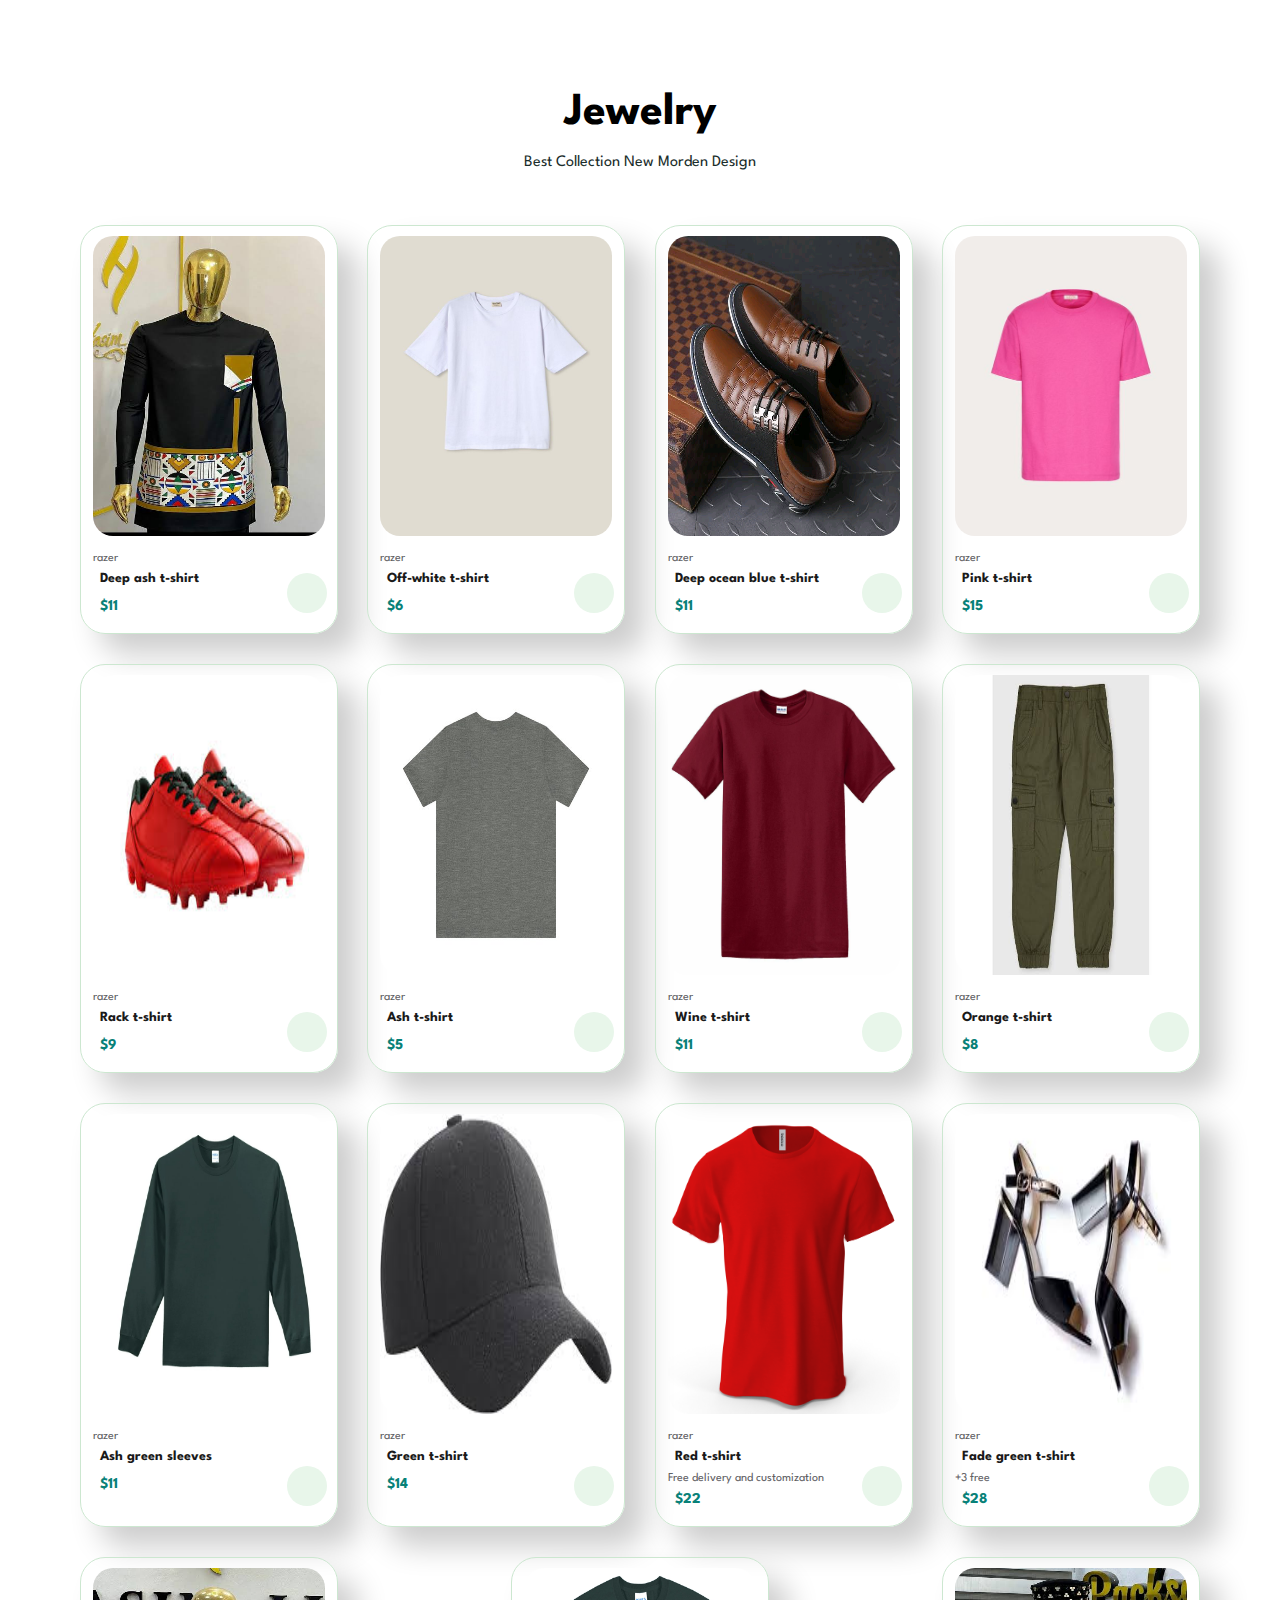
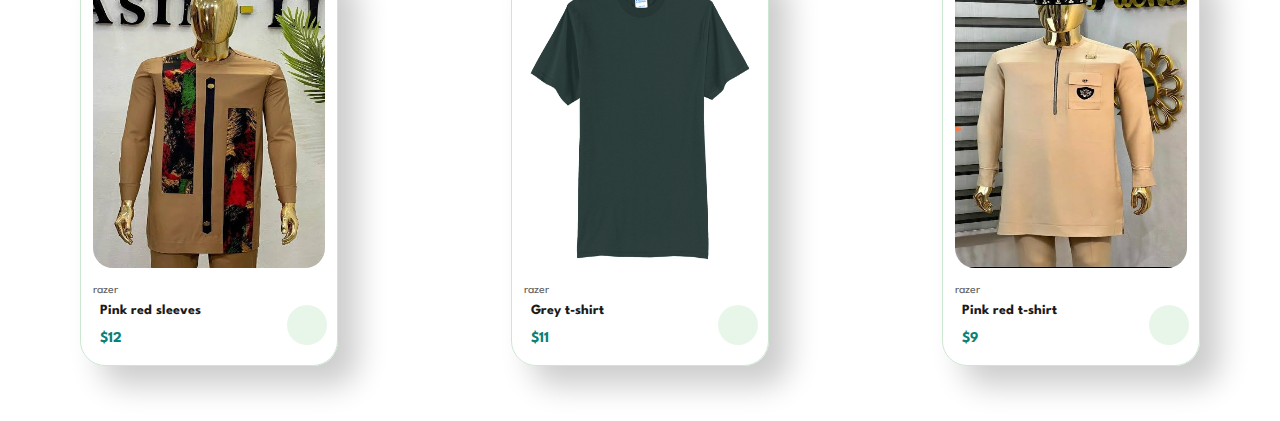
<file: Jewelry.html>
<!DOCTYPE html>
<html lang="en">
<head>
       <meta charset="UTF-8">
      <meta http-equiv="X-UA Compatible" content="IE=edge">
      <link rel="stylesheet" href="style.css">
        <link rel="stylesheet" href="https://cdnjs.cloudflare.com/ajax/libs/font-awesome/6.5.1/css/all.min.css" integrity="sha512-DTOQO9RWCH3ppGqcWaEA1BIZOC6xxalwEsw9c2QQeAIftl+Vegovlnee1c9QX4TctnWMn13TZye+giMm8e2LwA==" crossorigin="anonymous" referrerpolicy="no-referrer" />
      <title>Page title</title>
</head>
<body>
        <a href="index.html" style=" color: black;">
                     <i class="fa-solid fa-times-circle" style="z-index: 900; font-size: 50px; padding-left: 80%; padding-top: 10px;"></i>
                </a>         
         <section id="product1" class="section-p1">
            <h2>Jewelry</h2>
            <p>Best Collection New Morden Design</p>
            <div class="pro-container">
                 
                  <div class="pro">
          <img src="img/pro1.jpeg" alt="">
                        <div class="des">
                            <span>razer</span> 
                            <h5>Deep ash t-shirt</h5> 
                            <div class="star">
               <i class="fa-solid fa-star"></i>
               <i class="fa-solid fa-star"></i>
               <i class="fa-solid fa-star"></i> 
               <i class="fa-solid fa-star"></i> 
               <i class="fa-solid fa-star"></i>
                            </div>
                            <h4>$11</h4>
                        </div>
                        <div class="cart">
                        <a href="#"><i class="fas fa-shopping-cart"></i></a>
                        </div>
                  </div>
                
                  <div class="pro">
          <img src="img/pro2.jpg" alt="">
                        <div class="des">
                            <span>razer</span> 
                            <h5>Off-white t-shirt</h5> 
                            <div class="star">
               <i class="fa-solid fa-star"></i>
               <i class="fa-solid fa-star"></i>
               <i class="fa-solid fa-star"></i> 
               <i class="fa-solid fa-star"></i> 
               <i class="fa-solid fa-star"></i>
                            </div>
                            <h4>$6</h4>
                        </div>
                        <div class="cart">
                        <a href="#"><i class="fas fa-shopping-cart"></i></a>
                        </div>
                  </div>
                 
                  <div class="pro">
          <img src="img/pro3.jpg" alt="">
                        <div class="des">
                            <span>razer</span> 
                            <h5>Deep ocean blue t-shirt</h5> 
                            <div class="star">
               <i class="fa-solid fa-star"></i>
               <i class="fa-solid fa-star"></i>
               <i class="fa-solid fa-star"></i> 
               <i class="fa-solid fa-star"></i> 
               <i class="fa-solid fa-star"></i>
                            </div>
                            <h4>$11</h4>
                        </div>
                        <div class="cart">
                        <a href="#"><i class="fas fa-shopping-cart"></i></a>
                        </div>
                  </div>
                 
                  <div class="pro">
          <img src="img/pro4.jpeg" alt="">
                        <div class="des">
                            <span>razer</span> 
                            <h5>Pink t-shirt</h5> 
                            <div class="star">
               <i class="fa-solid fa-star"></i>
               <i class="fa-solid fa-star"></i>
               <i class="fa-solid fa-star"></i> 
               <i class="fa-solid fa-star"></i> 
               <i class="fa-solid fa-star"></i>
                            </div>
                            <h4>$15</h4>
                        </div>
                        <div class="cart">
                        <a href="#"><i class="fas fa-shopping-cart"></i></a>
                        </div>
                  </div>
                 
                  <div class="pro">
          <img src="img/pro5.jpg" alt="">
                        <div class="des">
                            <span>razer</span> 
                            <h5>Rack t-shirt</h5> 
                            <div class="star">
               <i class="fa-solid fa-star"></i>
               <i class="fa-solid fa-star"></i>
               <i class="fa-solid fa-star"></i> 
               <i class="fa-solid fa-star"></i> 
               <i class="fa-solid fa-star"></i>
                            </div>
                            <h4>$9</h4>
                        </div>
                        <div class="cart">
                        <a href="#"><i class="fas fa-shopping-cart"></i></a>
                        </div>
                  </div>
                 
                  <div class="pro">
          <img src="img/pro6.jpg" alt="">
                        <div class="des">
                            <span>razer</span> 
                            <h5>Ash t-shirt</h5> 
                            <div class="star">
               <i class="fa-solid fa-star"></i>
               <i class="fa-solid fa-star"></i>
               <i class="fa-solid fa-star"></i> 
               <i class="fa-solid fa-star"></i> 
               <i class="fa-solid fa-star"></i>
                            </div>
                            <h4>$5</h4>
                        </div>
                        <div class="cart">
                        <a href="#"><i class="fas fa-shopping-cart"></i></a>
                        </div>
                  </div>
                 
                  <div class="pro">
          <img src="img/pro7.jpg" alt="">
                        <div class="des">
                            <span>razer</span> 
                            <h5>Wine t-shirt</h5> 
                            <div class="star">
               <i class="fa-solid fa-star"></i>
               <i class="fa-solid fa-star"></i>
               <i class="fa-solid fa-star"></i> 
               <i class="fa-solid fa-star"></i> 
               <i class="fa-solid fa-star"></i>
                            </div>
                            <h4>$11</h4>
                        </div>
                        <div class="cart">
                        <a href="#"><i class="fas fa-shopping-cart"></i></a>
                        </div>
                  </div>
                 
                  <div class="pro">
          <img src="img/pro8.jpeg" alt="">
                        <div class="des">
                            <span>razer</span> 
                            <h5>Orange t-shirt</h5> 
                            <div class="star">
               <i class="fa-solid fa-star"></i>
               <i class="fa-solid fa-star"></i>
               <i class="fa-solid fa-star"></i> 
               <i class="fa-solid fa-star"></i> 
               <i class="fa-solid fa-star"></i>
                            </div>
                            <h4>$8</h4>
                        </div>
                        <div class="cart">
                        <a href="#"><i class="fas fa-shopping-cart"></i></a>
                        </div>
                  </div>
                
                  <div class="pro">
          <img src="img/pro9.jpeg" alt="">
                        <div class="des">
                            <span>razer</span> 
                            <h5>Ash green sleeves</h5> 
                            <div class="star">
               <i class="fa-solid fa-star"></i>
               <i class="fa-solid fa-star"></i>
               <i class="fa-solid fa-star"></i> 
               <i class="fa-solid fa-star"></i> 
               <i class="fa-solid fa-star"></i>
                            </div>
                            <h4>$11</h4>
                        </div>
                        <div class="cart">
                        <a href="#"><i class="fas fa-shopping-cart"></i></a>
                        </div>
                  </div>
                
                  <div class="pro">
          <img src="img/pro10.jpeg" alt="">
                        <div class="des">
                            <span>razer</span> 
                            <h5>Green t-shirt</h5> 
                            <div class="star">
               <i class="fa-solid fa-star"></i>
               <i class="fa-solid fa-star"></i>
               <i class="fa-solid fa-star"></i> 
               <i class="fa-solid fa-star"></i> 
               <i class="fa-solid fa-star"></i>
                            </div>
                            <h4>$14</h4>
                        </div>
                        <div class="cart">
                        <a href="#"><i class="fas fa-shopping-cart"></i></a>
                        </div>
                  </div>
                 
                  <div class="pro">
          <img src="img/pro11.png" alt="">
                        <div class="des">
                            <span>razer</span> 
                            <h5>Red t-shirt</h5>
                             <span>Free delivery and customization</span>  
                            <div class="star">
               <i class="fa-solid fa-star"></i>
               <i class="fa-solid fa-star"></i>
               <i class="fa-solid fa-star"></i> 
               <i class="fa-solid fa-star"></i> 
               <i class="fa-solid fa-star"></i>
                            </div>
                            <h4>$22</h4>
                           
                        </div>
                        <div class="cart">
                        <a href="#"><i class="fas fa-shopping-cart"></i></a>
                        </div>
                  </div>
                 
                  <div class="pro">
          <img src="img/pro12.jpeg" alt="">
                        <div class="des">
                            <span>razer</span> 
                            <h5>Fade green t-shirt</h5> 
                             <span>+3 free</span>
                            <div class="star">
               <i class="fa-solid fa-star"></i>
               <i class="fa-solid fa-star"></i>
               <i class="fa-solid fa-star"></i> 
               <i class="fa-solid fa-star"></i> 
               <i class="fa-solid fa-star"></i>
                            </div>
                            <h4>$28</h4>
                        </div>
                        <div class="cart">
                        <a href="#"><i class="fas fa-shopping-cart"></i></a>
                        </div>
                  </div>
                 
                  <div class="pro">
          <img src="img/pro13.jpeg" alt="">
                        <div class="des">
                            <span>razer</span> 
                            <h5>Pink red sleeves</h5> 
                            <div class="star">
               <i class="fa-solid fa-star"></i>
               <i class="fa-solid fa-star"></i>
               <i class="fa-solid fa-star"></i> 
               <i class="fa-solid fa-star"></i> 
               <i class="fa-solid fa-star"></i>
                            </div>
                            <h4>$12</h4>
                        </div>
                        <div class="cart">
                        <a href="#"><i class="fas fa-shopping-cart"></i></a>
                        </div>
                  </div>
                  
                  <div class="pro">
          <img src="img/pro14.jpg" alt="">
                        <div class="des">
                            <span>razer</span> 
                            <h5>Grey t-shirt</h5> 
                            <div class="star">
               <i class="fa-solid fa-star"></i>
               <i class="fa-solid fa-star"></i>
               <i class="fa-solid fa-star"></i> 
               <i class="fa-solid fa-star"></i> 
               <i class="fa-solid fa-star"></i>
                            </div>
                            <h4>$11</h4>
                        </div>
                        <div class="cart">
                        <a href="#"><i class="fas fa-shopping-cart"></i></a>
                        </div>
                  </div>
                 
                  <div class="pro">
          <img src="img/pro15.jpeg" alt="">
         
                        <div class="des">
                            <span>razer</span> 
                            <h5>Pink red t-shirt</h5> 
                            <div class="star">
               <i class="fa-solid fa-star"></i>
               <i class="fa-solid fa-star"></i>
               <i class="fa-solid fa-star"></i> 
               <i class="fa-solid fa-star"></i> 
               <i class="fa-solid fa-star"></i>
                            </div>
                            <h4>$9</h4>
                        </div>
                        <div class="cart">
                        <a href="#"><i class="fas fa-shopping-cart"></i></a>
                        </div>
                  </div>
                  
            </div>
            
      </section>
</body>
</html>
</file>
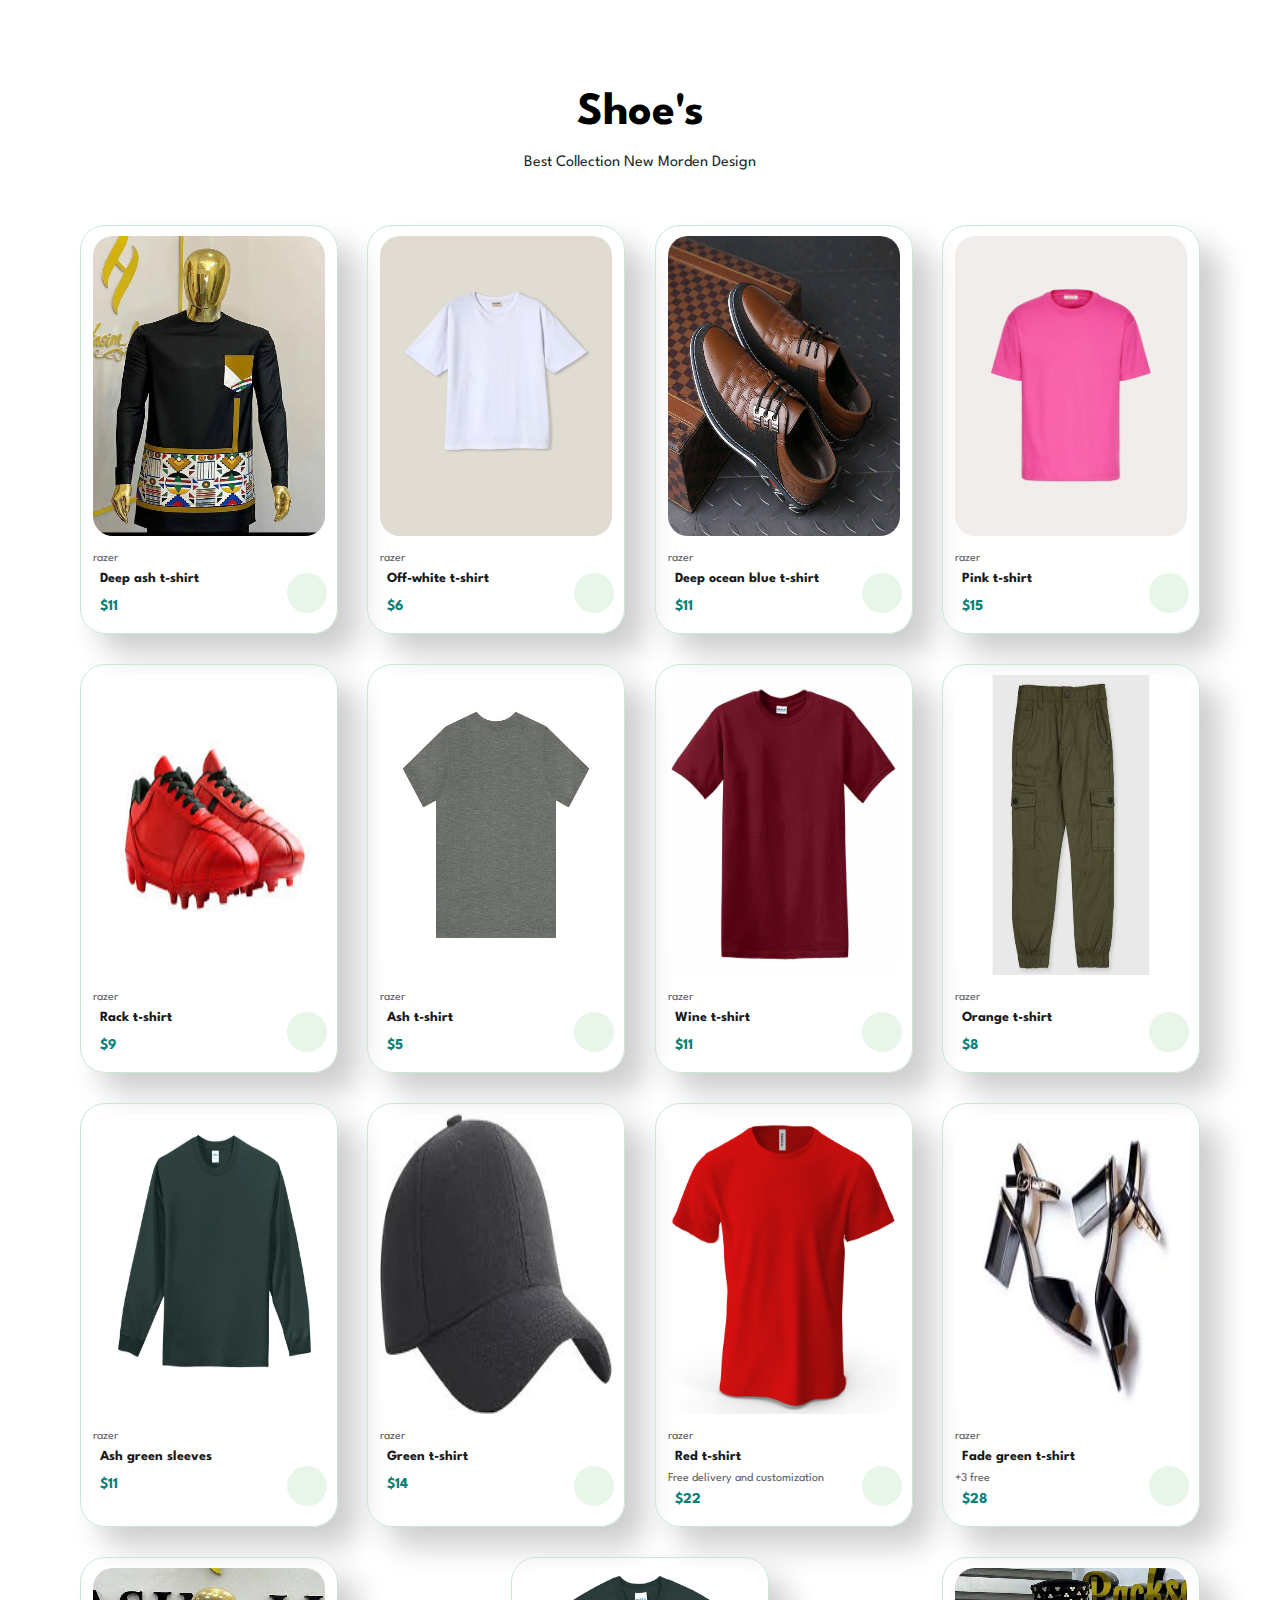
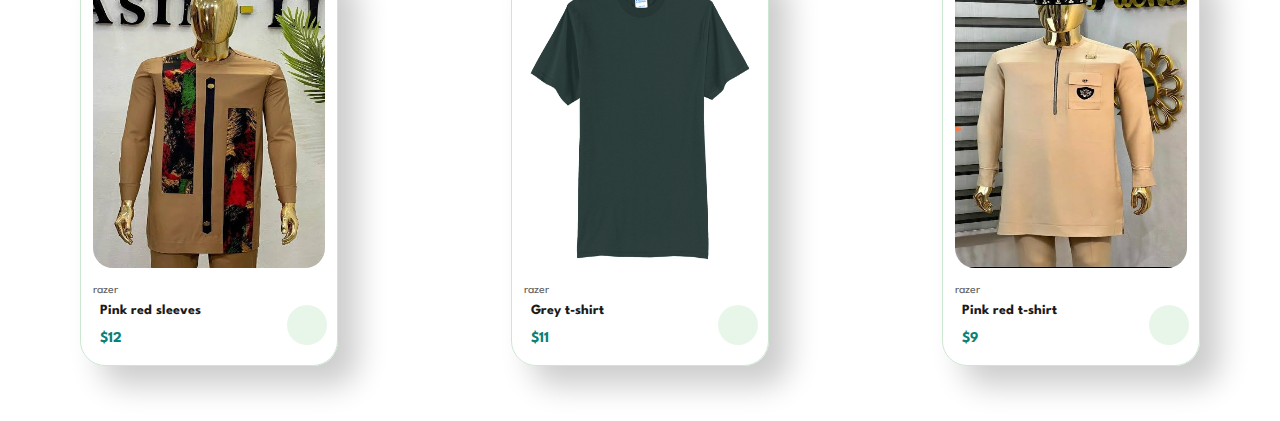
<file: Shoe.html>
<!DOCTYPE html>
<html lang="en">
<head>
       <meta charset="UTF-8">
      <meta http-equiv="X-UA Compatible" content="IE=edge">
      <link rel="stylesheet" href="style.css">
        <link rel="stylesheet" href="https://cdnjs.cloudflare.com/ajax/libs/font-awesome/6.5.1/css/all.min.css" integrity="sha512-DTOQO9RWCH3ppGqcWaEA1BIZOC6xxalwEsw9c2QQeAIftl+Vegovlnee1c9QX4TctnWMn13TZye+giMm8e2LwA==" crossorigin="anonymous" referrerpolicy="no-referrer" />
      <title>Page title</title>
</head>
<body>
        <a href="index.html" style=" color: black;">
                     <i class="fa-solid fa-times-circle" style="z-index: 900; font-size: 50px; padding-left: 80%; padding-top: 10px;"></i>
                </a>         
         <section id="product1" class="section-p1">
            <h2>Shoe's</h2>
            <p>Best Collection New Morden Design</p>
            <div class="pro-container">
                 
                  <div class="pro">
          <img src="img/pro1.jpeg" alt="">
                        <div class="des">
                            <span>razer</span> 
                            <h5>Deep ash t-shirt</h5> 
                            <div class="star">
               <i class="fa-solid fa-star"></i>
               <i class="fa-solid fa-star"></i>
               <i class="fa-solid fa-star"></i> 
               <i class="fa-solid fa-star"></i> 
               <i class="fa-solid fa-star"></i>
                            </div>
                            <h4>$11</h4>
                        </div>
                        <div class="cart">
                        <a href="#"><i class="fas fa-shopping-cart"></i></a>
                        </div>
                  </div>
                  
                  <div class="pro">
          <img src="img/pro2.jpg" alt="">
                        <div class="des">
                            <span>razer</span> 
                            <h5>Off-white t-shirt</h5> 
                            <div class="star">
               <i class="fa-solid fa-star"></i>
               <i class="fa-solid fa-star"></i>
               <i class="fa-solid fa-star"></i> 
               <i class="fa-solid fa-star"></i> 
               <i class="fa-solid fa-star"></i>
                            </div>
                            <h4>$6</h4>
                        </div>
                        <div class="cart">
                        <a href="#"><i class="fas fa-shopping-cart"></i></a>
                        </div>
                  </div>
                  
                  <div class="pro">
          <img src="img/pro3.jpg" alt="">
                        <div class="des">
                            <span>razer</span> 
                            <h5>Deep ocean blue t-shirt</h5> 
                            <div class="star">
               <i class="fa-solid fa-star"></i>
               <i class="fa-solid fa-star"></i>
               <i class="fa-solid fa-star"></i> 
               <i class="fa-solid fa-star"></i> 
               <i class="fa-solid fa-star"></i>
                            </div>
                            <h4>$11</h4>
                        </div>
                        <div class="cart">
                        <a href="#"><i class="fas fa-shopping-cart"></i></a>
                        </div>
                  </div>
                  
                  <div class="pro">
          <img src="img/pro4.jpeg" alt="">
                        <div class="des">
                            <span>razer</span> 
                            <h5>Pink t-shirt</h5> 
                            <div class="star">
               <i class="fa-solid fa-star"></i>
               <i class="fa-solid fa-star"></i>
               <i class="fa-solid fa-star"></i> 
               <i class="fa-solid fa-star"></i> 
               <i class="fa-solid fa-star"></i>
                            </div>
                            <h4>$15</h4>
                        </div>
                        <div class="cart">
                        <a href="#"><i class="fas fa-shopping-cart"></i></a>
                        </div>
                  </div>
                  
                  <div class="pro">
          <img src="img/pro5.jpg" alt="">
                        <div class="des">
                            <span>razer</span> 
                            <h5>Rack t-shirt</h5> 
                            <div class="star">
               <i class="fa-solid fa-star"></i>
               <i class="fa-solid fa-star"></i>
               <i class="fa-solid fa-star"></i> 
               <i class="fa-solid fa-star"></i> 
               <i class="fa-solid fa-star"></i>
                            </div>
                            <h4>$9</h4>
                        </div>
                        <div class="cart">
                        <a href="#"><i class="fas fa-shopping-cart"></i></a>
                        </div>
                  </div>
                 
                  <div class="pro">
          <img src="img/pro6.jpg" alt="">
                        <div class="des">
                            <span>razer</span> 
                            <h5>Ash t-shirt</h5> 
                            <div class="star">
               <i class="fa-solid fa-star"></i>
               <i class="fa-solid fa-star"></i>
               <i class="fa-solid fa-star"></i> 
               <i class="fa-solid fa-star"></i> 
               <i class="fa-solid fa-star"></i>
                            </div>
                            <h4>$5</h4>
                        </div>
                        <div class="cart">
                        <a href="#"><i class="fas fa-shopping-cart"></i></a>
                        </div>
                  </div>
                 
                  <div class="pro">
          <img src="img/pro7.jpg" alt="">
                        <div class="des">
                            <span>razer</span> 
                            <h5>Wine t-shirt</h5> 
                            <div class="star">
               <i class="fa-solid fa-star"></i>
               <i class="fa-solid fa-star"></i>
               <i class="fa-solid fa-star"></i> 
               <i class="fa-solid fa-star"></i> 
               <i class="fa-solid fa-star"></i>
                            </div>
                            <h4>$11</h4>
                        </div>
                        <div class="cart">
                        <a href="#"><i class="fas fa-shopping-cart"></i></a>
                        </div>
                  </div>
                 
                  <div class="pro">
          <img src="img/pro8.jpeg" alt="">
                        <div class="des">
                            <span>razer</span> 
                            <h5>Orange t-shirt</h5> 
                            <div class="star">
               <i class="fa-solid fa-star"></i>
               <i class="fa-solid fa-star"></i>
               <i class="fa-solid fa-star"></i> 
               <i class="fa-solid fa-star"></i> 
               <i class="fa-solid fa-star"></i>
                            </div>
                            <h4>$8</h4>
                        </div>
                        <div class="cart">
                        <a href="#"><i class="fas fa-shopping-cart"></i></a>
                        </div>
                  </div>
                 
                  <div class="pro">
          <img src="img/pro9.jpeg" alt="">
                        <div class="des">
                            <span>razer</span> 
                            <h5>Ash green sleeves</h5> 
                            <div class="star">
               <i class="fa-solid fa-star"></i>
               <i class="fa-solid fa-star"></i>
               <i class="fa-solid fa-star"></i> 
               <i class="fa-solid fa-star"></i> 
               <i class="fa-solid fa-star"></i>
                            </div>
                            <h4>$11</h4>
                        </div>
                        <div class="cart">
                        <a href="#"><i class="fas fa-shopping-cart"></i></a>
                        </div>
                  </div>
                 
                  <div class="pro">
          <img src="img/pro10.jpeg" alt="">
                        <div class="des">
                            <span>razer</span> 
                            <h5>Green t-shirt</h5> 
                            <div class="star">
               <i class="fa-solid fa-star"></i>
               <i class="fa-solid fa-star"></i>
               <i class="fa-solid fa-star"></i> 
               <i class="fa-solid fa-star"></i> 
               <i class="fa-solid fa-star"></i>
                            </div>
                            <h4>$14</h4>
                        </div>
                        <div class="cart">
                        <a href="#"><i class="fas fa-shopping-cart"></i></a>
                        </div>
                  </div>
                 
                  <div class="pro">
          <img src="img/pro11.png" alt="">
                        <div class="des">
                            <span>razer</span> 
                            <h5>Red t-shirt</h5>
                             <span>Free delivery and customization</span>  
                            <div class="star">
               <i class="fa-solid fa-star"></i>
               <i class="fa-solid fa-star"></i>
               <i class="fa-solid fa-star"></i> 
               <i class="fa-solid fa-star"></i> 
               <i class="fa-solid fa-star"></i>
                            </div>
                            <h4>$22</h4>
                           
                        </div>
                        <div class="cart">
                        <a href="#"><i class="fas fa-shopping-cart"></i></a>
                        </div>
                  </div>
                
                  <div class="pro">
          <img src="img/pro12.jpeg" alt="">
                        <div class="des">
                            <span>razer</span> 
                            <h5>Fade green t-shirt</h5> 
                             <span>+3 free</span>
                            <div class="star">
               <i class="fa-solid fa-star"></i>
               <i class="fa-solid fa-star"></i>
               <i class="fa-solid fa-star"></i> 
               <i class="fa-solid fa-star"></i> 
               <i class="fa-solid fa-star"></i>
                            </div>
                            <h4>$28</h4>
                        </div>
                        <div class="cart">
                        <a href="#"><i class="fas fa-shopping-cart"></i></a>
                        </div>
                  </div>
                
                  <div class="pro">
          <img src="img/pro13.jpeg" alt="">
                        <div class="des">
                            <span>razer</span> 
                            <h5>Pink red sleeves</h5> 
                            <div class="star">
               <i class="fa-solid fa-star"></i>
               <i class="fa-solid fa-star"></i>
               <i class="fa-solid fa-star"></i> 
               <i class="fa-solid fa-star"></i> 
               <i class="fa-solid fa-star"></i>
                            </div>
                            <h4>$12</h4>
                        </div>
                        <div class="cart">
                        <a href="#"><i class="fas fa-shopping-cart"></i></a>
                        </div>
                  </div>
                  
                  <div class="pro">
          <img src="img/pro14.jpg" alt="">
                        <div class="des">
                            <span>razer</span> 
                            <h5>Grey t-shirt</h5> 
                            <div class="star">
               <i class="fa-solid fa-star"></i>
               <i class="fa-solid fa-star"></i>
               <i class="fa-solid fa-star"></i> 
               <i class="fa-solid fa-star"></i> 
               <i class="fa-solid fa-star"></i>
                            </div>
                            <h4>$11</h4>
                        </div>
                        <div class="cart">
                        <a href="#"><i class="fas fa-shopping-cart"></i></a>
                        </div>
                  </div>
                  
                  <div class="pro">
          <img src="img/pro15.jpeg" alt="">
         
                        <div class="des">
                            <span>razer</span> 
                            <h5>Pink red t-shirt</h5> 
                            <div class="star">
               <i class="fa-solid fa-star"></i>
               <i class="fa-solid fa-star"></i>
               <i class="fa-solid fa-star"></i> 
               <i class="fa-solid fa-star"></i> 
               <i class="fa-solid fa-star"></i>
                            </div>
                            <h4>$9</h4>
                        </div>
                        <div class="cart">
                        <a href="#"><i class="fas fa-shopping-cart"></i></a>
                        </div>
                  </div>
                  
            </div>
            
      </section>
</body>
</html>
</file>
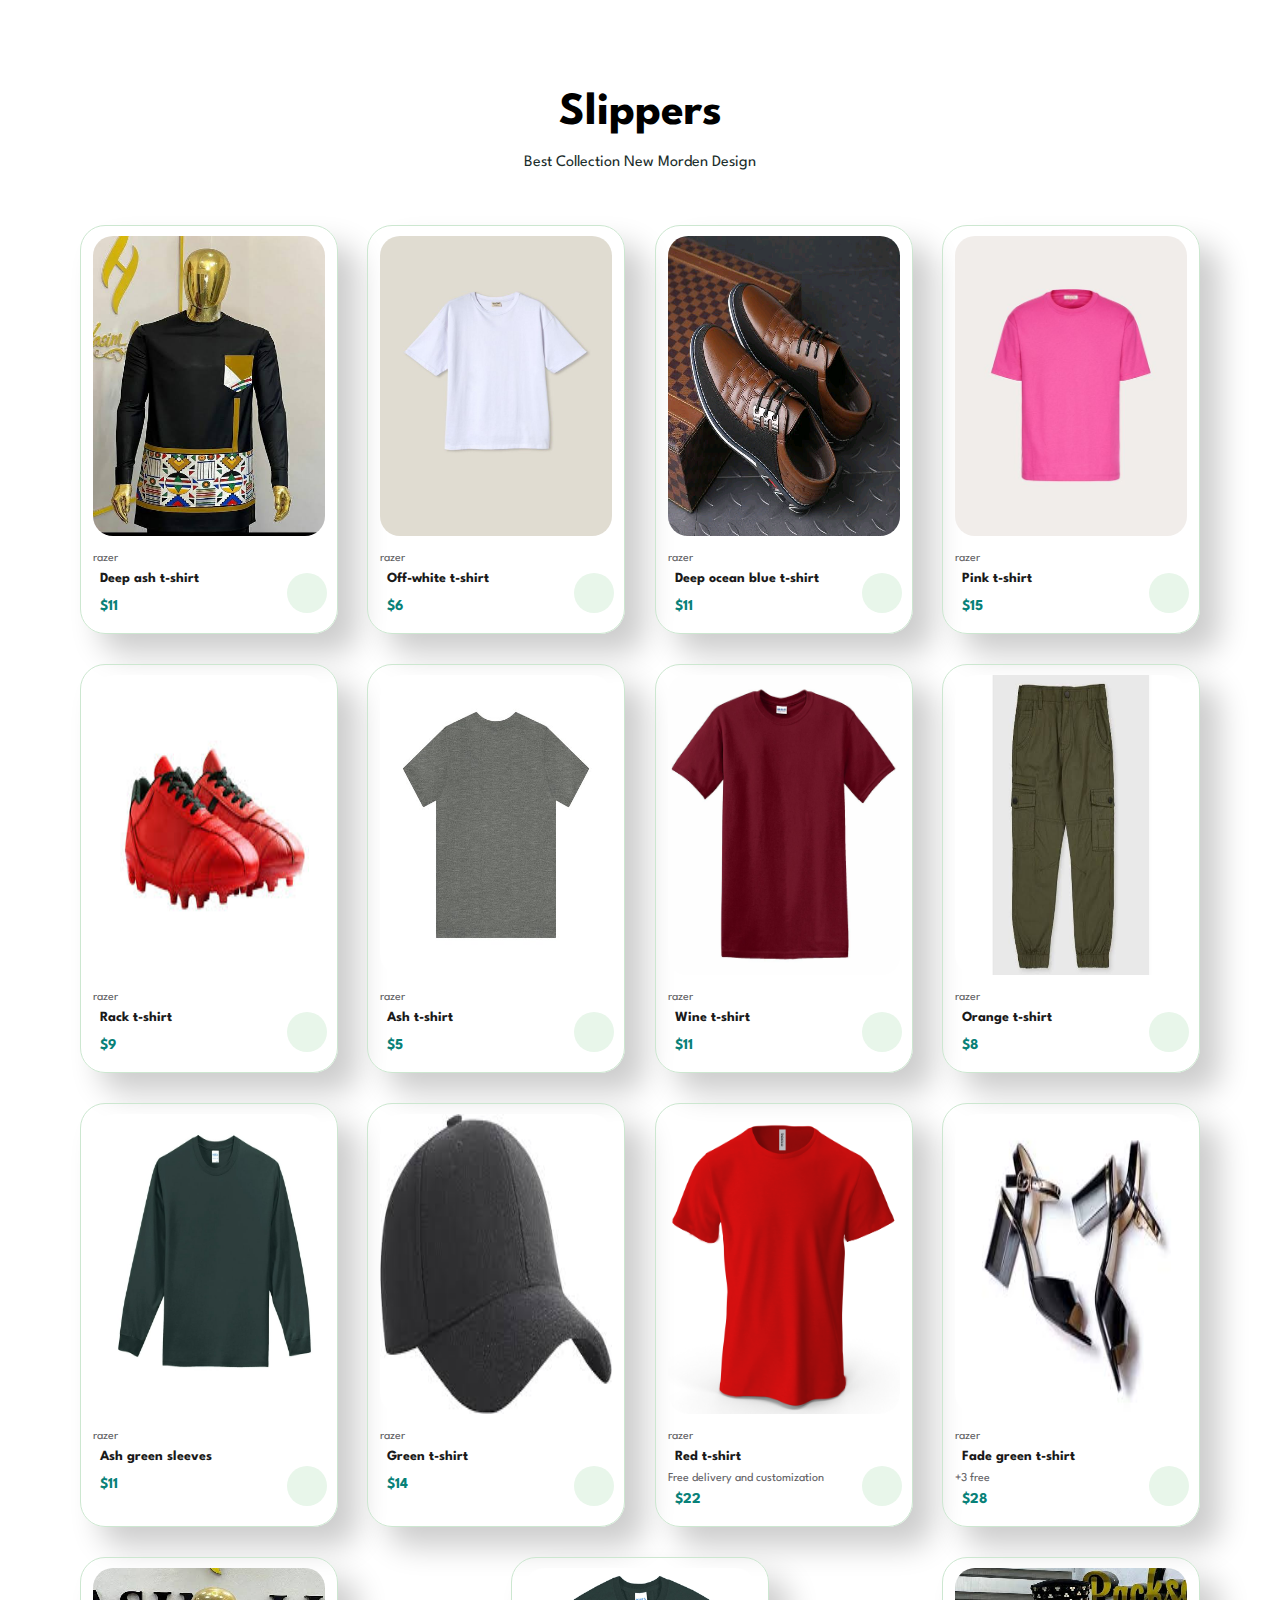
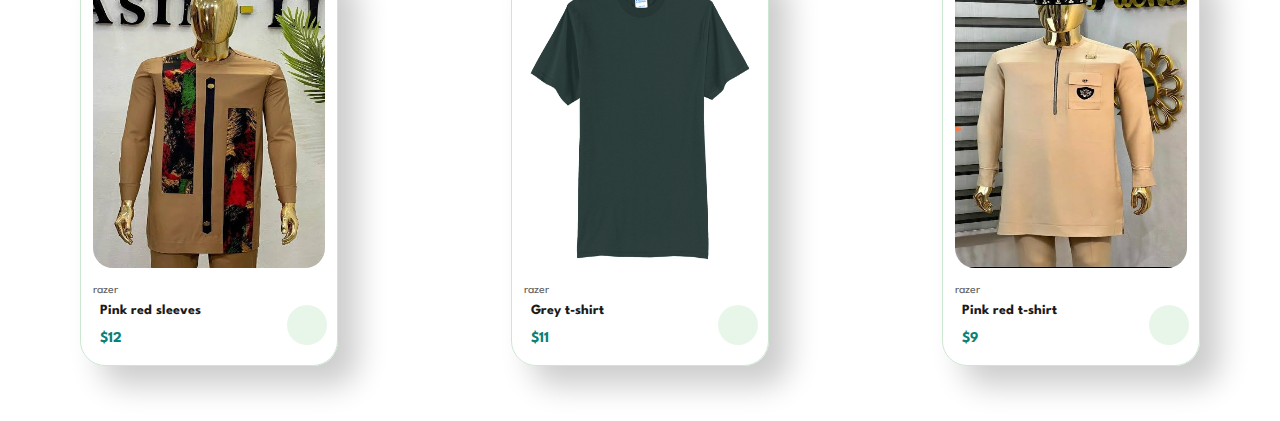
<file: Slippers.html>
<!DOCTYPE html>
<html lang="en">
<head>
       <meta charset="UTF-8">
      <meta http-equiv="X-UA Compatible" content="IE=edge">
      <link rel="stylesheet" href="style.css">
        <link rel="stylesheet" href="https://cdnjs.cloudflare.com/ajax/libs/font-awesome/6.5.1/css/all.min.css" integrity="sha512-DTOQO9RWCH3ppGqcWaEA1BIZOC6xxalwEsw9c2QQeAIftl+Vegovlnee1c9QX4TctnWMn13TZye+giMm8e2LwA==" crossorigin="anonymous" referrerpolicy="no-referrer" />
      <title>Page title</title>
</head>
<body>
        <a href="index.html" style=" color: black;">
                     <i class="fa-solid fa-times-circle" style="z-index: 900; font-size: 50px; padding-left: 80%; padding-top: 10px;"></i>
                </a>         
         <section id="product1" class="section-p1">
            <h2>Slippers</h2>
            <p>Best Collection New Morden Design</p>
            <div class="pro-container">
                 
                  <div class="pro">
          <img src="img/pro1.jpeg" alt="">
                        <div class="des">
                            <span>razer</span> 
                            <h5>Deep ash t-shirt</h5> 
                            <div class="star">
               <i class="fa-solid fa-star"></i>
               <i class="fa-solid fa-star"></i>
               <i class="fa-solid fa-star"></i> 
               <i class="fa-solid fa-star"></i> 
               <i class="fa-solid fa-star"></i>
                            </div>
                            <h4>$11</h4>
                        </div>
                        <div class="cart">
                        <a href="#"><i class="fas fa-shopping-cart"></i></a>
                        </div>
                  </div>
                  
                  <div class="pro">
          <img src="img/pro2.jpg" alt="">
                        <div class="des">
                            <span>razer</span> 
                            <h5>Off-white t-shirt</h5> 
                            <div class="star">
               <i class="fa-solid fa-star"></i>
               <i class="fa-solid fa-star"></i>
               <i class="fa-solid fa-star"></i> 
               <i class="fa-solid fa-star"></i> 
               <i class="fa-solid fa-star"></i>
                            </div>
                            <h4>$6</h4>
                        </div>
                        <div class="cart">
                        <a href="#"><i class="fas fa-shopping-cart"></i></a>
                        </div>
                  </div>
                 
                  <div class="pro">
          <img src="img/pro3.jpg" alt="">
                        <div class="des">
                            <span>razer</span> 
                            <h5>Deep ocean blue t-shirt</h5> 
                            <div class="star">
               <i class="fa-solid fa-star"></i>
               <i class="fa-solid fa-star"></i>
               <i class="fa-solid fa-star"></i> 
               <i class="fa-solid fa-star"></i> 
               <i class="fa-solid fa-star"></i>
                            </div>
                            <h4>$11</h4>
                        </div>
                        <div class="cart">
                        <a href="#"><i class="fas fa-shopping-cart"></i></a>
                        </div>
                  </div>
                 
                  <div class="pro">
          <img src="img/pro4.jpeg" alt="">
                        <div class="des">
                            <span>razer</span> 
                            <h5>Pink t-shirt</h5> 
                            <div class="star">
               <i class="fa-solid fa-star"></i>
               <i class="fa-solid fa-star"></i>
               <i class="fa-solid fa-star"></i> 
               <i class="fa-solid fa-star"></i> 
               <i class="fa-solid fa-star"></i>
                            </div>
                            <h4>$15</h4>
                        </div>
                        <div class="cart">
                        <a href="#"><i class="fas fa-shopping-cart"></i></a>
                        </div>
                  </div>
                 
                  <div class="pro">
          <img src="img/pro5.jpg" alt="">
                        <div class="des">
                            <span>razer</span> 
                            <h5>Rack t-shirt</h5> 
                            <div class="star">
               <i class="fa-solid fa-star"></i>
               <i class="fa-solid fa-star"></i>
               <i class="fa-solid fa-star"></i> 
               <i class="fa-solid fa-star"></i> 
               <i class="fa-solid fa-star"></i>
                            </div>
                            <h4>$9</h4>
                        </div>
                        <div class="cart">
                        <a href="#"><i class="fas fa-shopping-cart"></i></a>
                        </div>
                  </div>
                  
                  <div class="pro">
          <img src="img/pro6.jpg" alt="">
                        <div class="des">
                            <span>razer</span> 
                            <h5>Ash t-shirt</h5> 
                            <div class="star">
               <i class="fa-solid fa-star"></i>
               <i class="fa-solid fa-star"></i>
               <i class="fa-solid fa-star"></i> 
               <i class="fa-solid fa-star"></i> 
               <i class="fa-solid fa-star"></i>
                            </div>
                            <h4>$5</h4>
                        </div>
                        <div class="cart">
                        <a href="#"><i class="fas fa-shopping-cart"></i></a>
                        </div>
                  </div>
                 
                  <div class="pro">
          <img src="img/pro7.jpg" alt="">
                        <div class="des">
                            <span>razer</span> 
                            <h5>Wine t-shirt</h5> 
                            <div class="star">
               <i class="fa-solid fa-star"></i>
               <i class="fa-solid fa-star"></i>
               <i class="fa-solid fa-star"></i> 
               <i class="fa-solid fa-star"></i> 
               <i class="fa-solid fa-star"></i>
                            </div>
                            <h4>$11</h4>
                        </div>
                        <div class="cart">
                        <a href="#"><i class="fas fa-shopping-cart"></i></a>
                        </div>
                  </div>
                  
                  <div class="pro">
          <img src="img/pro8.jpeg" alt="">
                        <div class="des">
                            <span>razer</span> 
                            <h5>Orange t-shirt</h5> 
                            <div class="star">
               <i class="fa-solid fa-star"></i>
               <i class="fa-solid fa-star"></i>
               <i class="fa-solid fa-star"></i> 
               <i class="fa-solid fa-star"></i> 
               <i class="fa-solid fa-star"></i>
                            </div>
                            <h4>$8</h4>
                        </div>
                        <div class="cart">
                        <a href="#"><i class="fas fa-shopping-cart"></i></a>
                        </div>
                  </div>
                  
                  <div class="pro">
          <img src="img/pro9.jpeg" alt="">
                        <div class="des">
                            <span>razer</span> 
                            <h5>Ash green sleeves</h5> 
                            <div class="star">
               <i class="fa-solid fa-star"></i>
               <i class="fa-solid fa-star"></i>
               <i class="fa-solid fa-star"></i> 
               <i class="fa-solid fa-star"></i> 
               <i class="fa-solid fa-star"></i>
                            </div>
                            <h4>$11</h4>
                        </div>
                        <div class="cart">
                        <a href="#"><i class="fas fa-shopping-cart"></i></a>
                        </div>
                  </div>
                  
                  <div class="pro">
          <img src="img/pro10.jpeg" alt="">
                        <div class="des">
                            <span>razer</span> 
                            <h5>Green t-shirt</h5> 
                            <div class="star">
               <i class="fa-solid fa-star"></i>
               <i class="fa-solid fa-star"></i>
               <i class="fa-solid fa-star"></i> 
               <i class="fa-solid fa-star"></i> 
               <i class="fa-solid fa-star"></i>
                            </div>
                            <h4>$14</h4>
                        </div>
                        <div class="cart">
                        <a href="#"><i class="fas fa-shopping-cart"></i></a>
                        </div>
                  </div>
                 
                  <div class="pro">
          <img src="img/pro11.png" alt="">
                        <div class="des">
                            <span>razer</span> 
                            <h5>Red t-shirt</h5>
                             <span>Free delivery and customization</span>  
                            <div class="star">
               <i class="fa-solid fa-star"></i>
               <i class="fa-solid fa-star"></i>
               <i class="fa-solid fa-star"></i> 
               <i class="fa-solid fa-star"></i> 
               <i class="fa-solid fa-star"></i>
                            </div>
                            <h4>$22</h4>
                           
                        </div>
                        <div class="cart">
                        <a href="#"><i class="fas fa-shopping-cart"></i></a>
                        </div>
                  </div>
                  
                  <div class="pro">
          <img src="img/pro12.jpeg" alt="">
                        <div class="des">
                            <span>razer</span> 
                            <h5>Fade green t-shirt</h5> 
                             <span>+3 free</span>
                            <div class="star">
               <i class="fa-solid fa-star"></i>
               <i class="fa-solid fa-star"></i>
               <i class="fa-solid fa-star"></i> 
               <i class="fa-solid fa-star"></i> 
               <i class="fa-solid fa-star"></i>
                            </div>
                            <h4>$28</h4>
                        </div>
                        <div class="cart">
                        <a href="#"><i class="fas fa-shopping-cart"></i></a>
                        </div>
                  </div>
                  
                  <div class="pro">
          <img src="img/pro13.jpeg" alt="">
                        <div class="des">
                            <span>razer</span> 
                            <h5>Pink red sleeves</h5> 
                            <div class="star">
               <i class="fa-solid fa-star"></i>
               <i class="fa-solid fa-star"></i>
               <i class="fa-solid fa-star"></i> 
               <i class="fa-solid fa-star"></i> 
               <i class="fa-solid fa-star"></i>
                            </div>
                            <h4>$12</h4>
                        </div>
                        <div class="cart">
                        <a href="#"><i class="fas fa-shopping-cart"></i></a>
                        </div>
                  </div>
                  
                  <div class="pro">
          <img src="img/pro14.jpg" alt="">
                        <div class="des">
                            <span>razer</span> 
                            <h5>Grey t-shirt</h5> 
                            <div class="star">
               <i class="fa-solid fa-star"></i>
               <i class="fa-solid fa-star"></i>
               <i class="fa-solid fa-star"></i> 
               <i class="fa-solid fa-star"></i> 
               <i class="fa-solid fa-star"></i>
                            </div>
                            <h4>$11</h4>
                        </div>
                        <div class="cart">
                        <a href="#"><i class="fas fa-shopping-cart"></i></a>
                        </div>
                  </div>
                  
                  <div class="pro">
          <img src="img/pro15.jpeg" alt="">
         
                        <div class="des">
                            <span>razer</span> 
                            <h5>Pink red t-shirt</h5> 
                            <div class="star">
               <i class="fa-solid fa-star"></i>
               <i class="fa-solid fa-star"></i>
               <i class="fa-solid fa-star"></i> 
               <i class="fa-solid fa-star"></i> 
               <i class="fa-solid fa-star"></i>
                            </div>
                            <h4>$9</h4>
                        </div>
                        <div class="cart">
                        <a href="#"><i class="fas fa-shopping-cart"></i></a>
                        </div>
                  </div>
                  
            </div>
            
      </section>
</body>
</html>
</file>
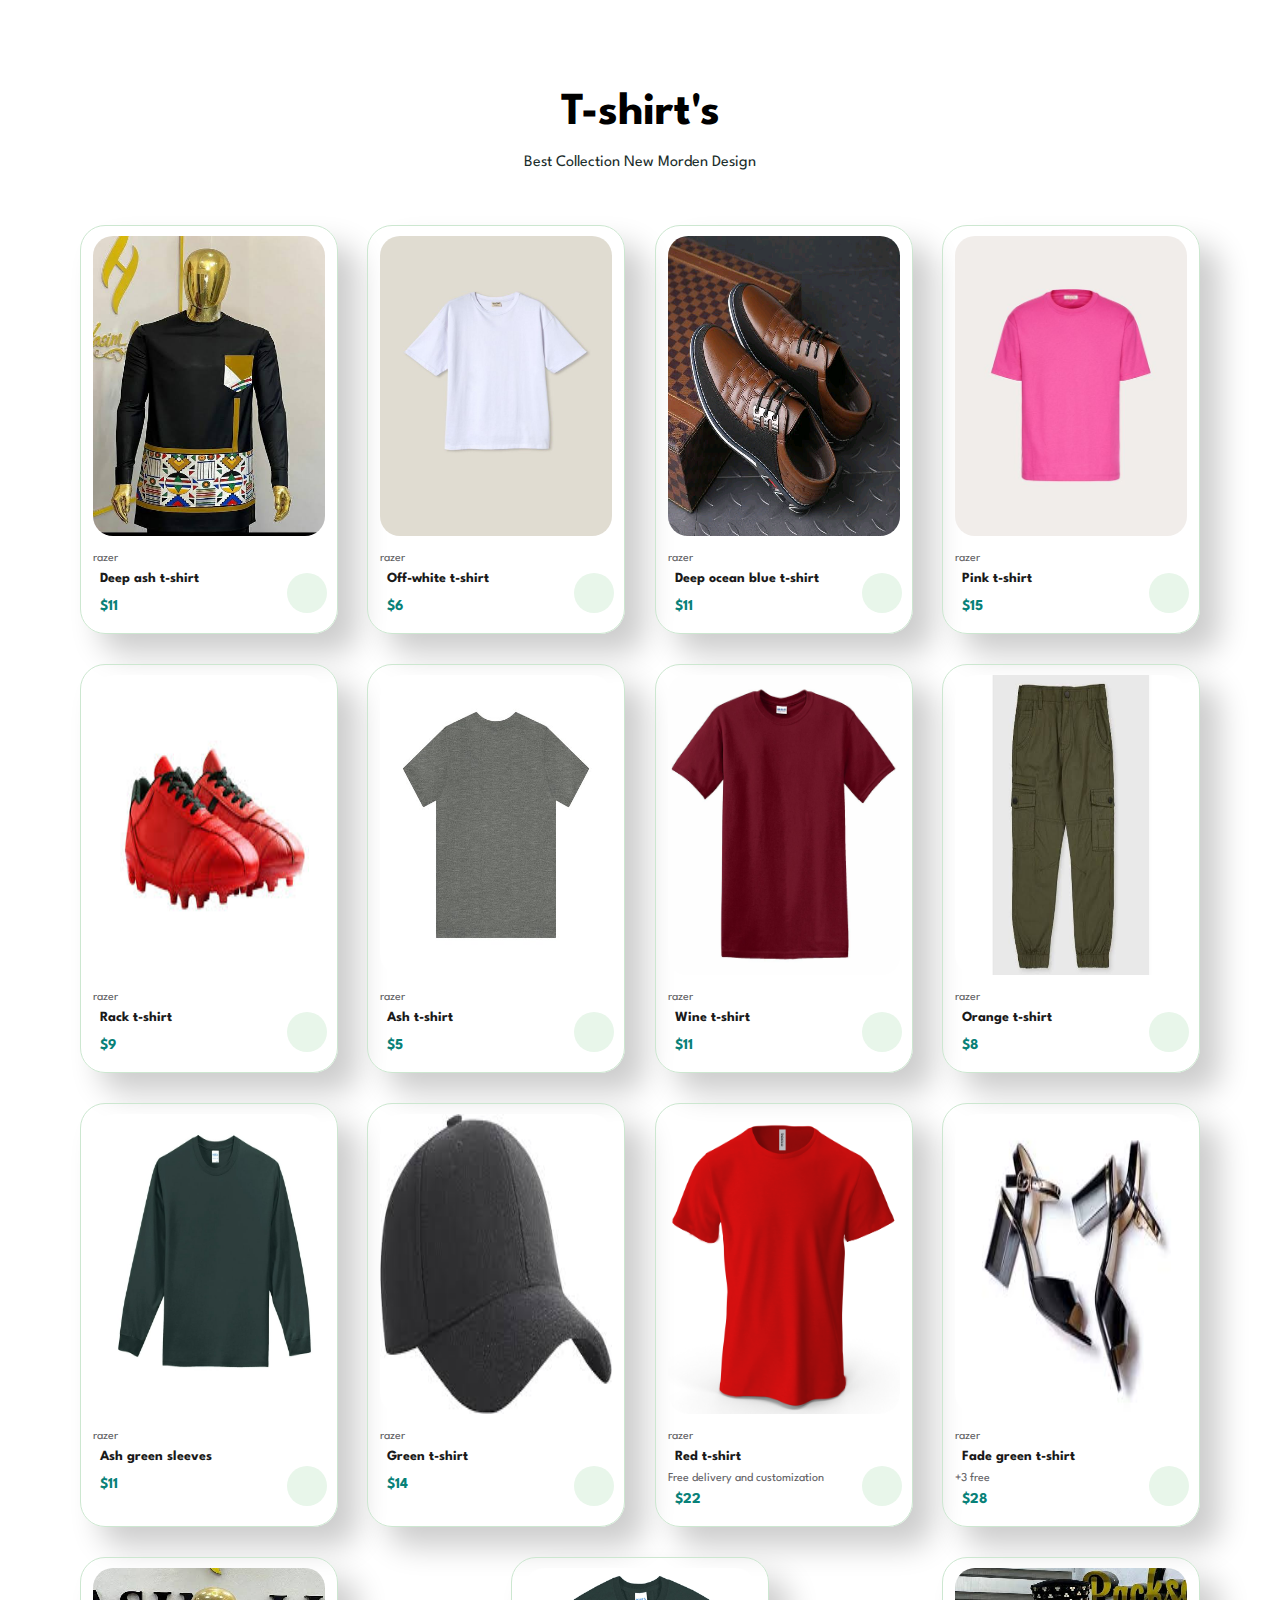
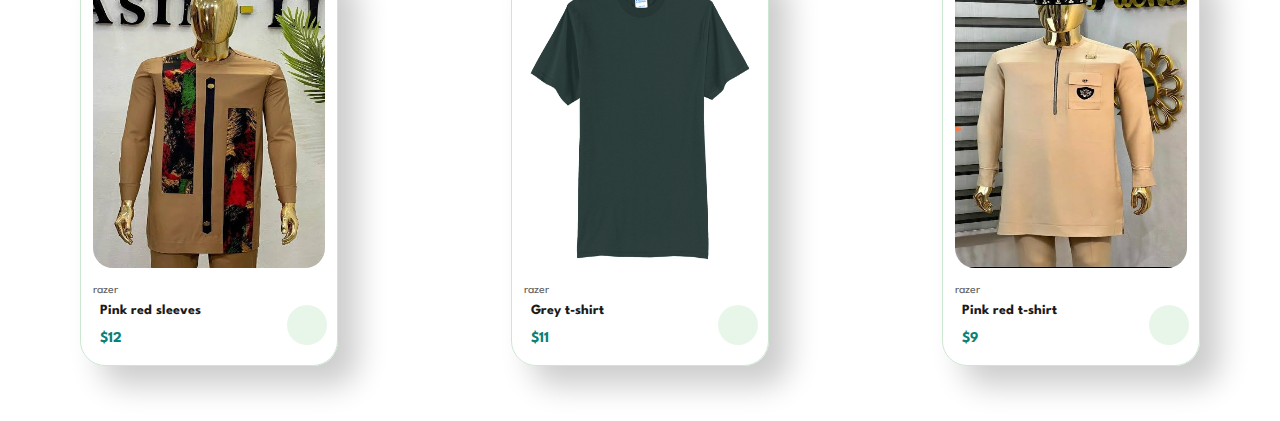
<file: T-shirt.html>
<!DOCTYPE html>
<html lang="en">
<head>
       <meta charset="UTF-8">
      <meta http-equiv="X-UA Compatible" content="IE=edge">
      <link rel="stylesheet" href="style.css">
        <link rel="stylesheet" href="https://cdnjs.cloudflare.com/ajax/libs/font-awesome/6.5.1/css/all.min.css" integrity="sha512-DTOQO9RWCH3ppGqcWaEA1BIZOC6xxalwEsw9c2QQeAIftl+Vegovlnee1c9QX4TctnWMn13TZye+giMm8e2LwA==" crossorigin="anonymous" referrerpolicy="no-referrer" />
      <title>Page title</title>
</head>
<body>
        <a href="index.html" style=" color: black;">
                     <i class="fa-solid fa-times-circle" style="z-index: 900; font-size: 50px; padding-left: 80%; padding-top: 10px;"></i>
                </a>         
         <section id="product1" class="section-p1">
            <h2>T-shirt's</h2>
            <p>Best Collection New Morden Design</p>
            <div class="pro-container">
                  
                  <div class="pro">
          <img src="img/pro1.jpeg" alt="">
                        <div class="des">
                            <span>razer</span> 
                            <h5>Deep ash t-shirt</h5> 
                            <div class="star">
               <i class="fa-solid fa-star"></i>
               <i class="fa-solid fa-star"></i>
               <i class="fa-solid fa-star"></i> 
               <i class="fa-solid fa-star"></i> 
               <i class="fa-solid fa-star"></i>
                            </div>
                            <h4>$11</h4>
                        </div>
                        <div class="cart">
                        <a href="#"><i class="fas fa-shopping-cart"></i></a>
                        </div>
                  </div>
                  
                  <div class="pro">
          <img src="img/pro2.jpg" alt="">
                        <div class="des">
                            <span>razer</span> 
                            <h5>Off-white t-shirt</h5> 
                            <div class="star">
               <i class="fa-solid fa-star"></i>
               <i class="fa-solid fa-star"></i>
               <i class="fa-solid fa-star"></i> 
               <i class="fa-solid fa-star"></i> 
               <i class="fa-solid fa-star"></i>
                            </div>
                            <h4>$6</h4>
                        </div>
                        <div class="cart">
                        <a href="#"><i class="fas fa-shopping-cart"></i></a>
                        </div>
                  </div>
                  
                  <div class="pro">
          <img src="img/pro3.jpg" alt="">
                        <div class="des">
                            <span>razer</span> 
                            <h5>Deep ocean blue t-shirt</h5> 
                            <div class="star">
               <i class="fa-solid fa-star"></i>
               <i class="fa-solid fa-star"></i>
               <i class="fa-solid fa-star"></i> 
               <i class="fa-solid fa-star"></i> 
               <i class="fa-solid fa-star"></i>
                            </div>
                            <h4>$11</h4>
                        </div>
                        <div class="cart">
                        <a href="#"><i class="fas fa-shopping-cart"></i></a>
                        </div>
                  </div>
                  
                  <div class="pro">
          <img src="img/pro4.jpeg" alt="">
                        <div class="des">
                            <span>razer</span> 
                            <h5>Pink t-shirt</h5> 
                            <div class="star">
               <i class="fa-solid fa-star"></i>
               <i class="fa-solid fa-star"></i>
               <i class="fa-solid fa-star"></i> 
               <i class="fa-solid fa-star"></i> 
               <i class="fa-solid fa-star"></i>
                            </div>
                            <h4>$15</h4>
                        </div>
                        <div class="cart">
                        <a href="#"><i class="fas fa-shopping-cart"></i></a>
                        </div>
                  </div>
                  
                  <div class="pro">
          <img src="img/pro5.jpg" alt="">
                        <div class="des">
                            <span>razer</span> 
                            <h5>Rack t-shirt</h5> 
                            <div class="star">
               <i class="fa-solid fa-star"></i>
               <i class="fa-solid fa-star"></i>
               <i class="fa-solid fa-star"></i> 
               <i class="fa-solid fa-star"></i> 
               <i class="fa-solid fa-star"></i>
                            </div>
                            <h4>$9</h4>
                        </div>
                        <div class="cart">
                        <a href="#"><i class="fas fa-shopping-cart"></i></a>
                        </div>
                  </div>
                  
                  <div class="pro">
          <img src="img/pro6.jpg" alt="">
                        <div class="des">
                            <span>razer</span> 
                            <h5>Ash t-shirt</h5> 
                            <div class="star">
               <i class="fa-solid fa-star"></i>
               <i class="fa-solid fa-star"></i>
               <i class="fa-solid fa-star"></i> 
               <i class="fa-solid fa-star"></i> 
               <i class="fa-solid fa-star"></i>
                            </div>
                            <h4>$5</h4>
                        </div>
                        <div class="cart">
                        <a href="#"><i class="fas fa-shopping-cart"></i></a>
                        </div>
                  </div>
                 
                  <div class="pro">
          <img src="img/pro7.jpg" alt="">
                        <div class="des">
                            <span>razer</span> 
                            <h5>Wine t-shirt</h5> 
                            <div class="star">
               <i class="fa-solid fa-star"></i>
               <i class="fa-solid fa-star"></i>
               <i class="fa-solid fa-star"></i> 
               <i class="fa-solid fa-star"></i> 
               <i class="fa-solid fa-star"></i>
                            </div>
                            <h4>$11</h4>
                        </div>
                        <div class="cart">
                        <a href="#"><i class="fas fa-shopping-cart"></i></a>
                        </div>
                  </div>
                 
                  <div class="pro">
          <img src="img/pro8.jpeg" alt="">
                        <div class="des">
                            <span>razer</span> 
                            <h5>Orange t-shirt</h5> 
                            <div class="star">
               <i class="fa-solid fa-star"></i>
               <i class="fa-solid fa-star"></i>
               <i class="fa-solid fa-star"></i> 
               <i class="fa-solid fa-star"></i> 
               <i class="fa-solid fa-star"></i>
                            </div>
                            <h4>$8</h4>
                        </div>
                        <div class="cart">
                        <a href="#"><i class="fas fa-shopping-cart"></i></a>
                        </div>
                  </div>
                  
                  <div class="pro">
          <img src="img/pro9.jpeg" alt="">
                        <div class="des">
                            <span>razer</span> 
                            <h5>Ash green sleeves</h5> 
                            <div class="star">
               <i class="fa-solid fa-star"></i>
               <i class="fa-solid fa-star"></i>
               <i class="fa-solid fa-star"></i> 
               <i class="fa-solid fa-star"></i> 
               <i class="fa-solid fa-star"></i>
                            </div>
                            <h4>$11</h4>
                        </div>
                        <div class="cart">
                        <a href="#"><i class="fas fa-shopping-cart"></i></a>
                        </div>
                  </div>
                 
                  <div class="pro">
          <img src="img/pro10.jpeg" alt="">
                        <div class="des">
                            <span>razer</span> 
                            <h5>Green t-shirt</h5> 
                            <div class="star">
               <i class="fa-solid fa-star"></i>
               <i class="fa-solid fa-star"></i>
               <i class="fa-solid fa-star"></i> 
               <i class="fa-solid fa-star"></i> 
               <i class="fa-solid fa-star"></i>
                            </div>
                            <h4>$14</h4>
                        </div>
                        <div class="cart">
                        <a href="#"><i class="fas fa-shopping-cart"></i></a>
                        </div>
                  </div>
                 
                  <div class="pro">
          <img src="img/pro11.png" alt="">
                        <div class="des">
                            <span>razer</span> 
                            <h5>Red t-shirt</h5>
                             <span>Free delivery and customization</span>  
                            <div class="star">
               <i class="fa-solid fa-star"></i>
               <i class="fa-solid fa-star"></i>
               <i class="fa-solid fa-star"></i> 
               <i class="fa-solid fa-star"></i> 
               <i class="fa-solid fa-star"></i>
                            </div>
                            <h4>$22</h4>
                           
                        </div>
                        <div class="cart">
                        <a href="#"><i class="fas fa-shopping-cart"></i></a>
                        </div>
                  </div>
                  
                  <div class="pro">
          <img src="img/pro12.jpeg" alt="">
                        <div class="des">
                            <span>razer</span> 
                            <h5>Fade green t-shirt</h5> 
                             <span>+3 free</span>
                            <div class="star">
               <i class="fa-solid fa-star"></i>
               <i class="fa-solid fa-star"></i>
               <i class="fa-solid fa-star"></i> 
               <i class="fa-solid fa-star"></i> 
               <i class="fa-solid fa-star"></i>
                            </div>
                            <h4>$28</h4>
                        </div>
                        <div class="cart">
                        <a href="#"><i class="fas fa-shopping-cart"></i></a>
                        </div>
                  </div>
                 
                  <div class="pro">
          <img src="img/pro13.jpeg" alt="">
                        <div class="des">
                            <span>razer</span> 
                            <h5>Pink red sleeves</h5> 
                            <div class="star">
               <i class="fa-solid fa-star"></i>
               <i class="fa-solid fa-star"></i>
               <i class="fa-solid fa-star"></i> 
               <i class="fa-solid fa-star"></i> 
               <i class="fa-solid fa-star"></i>
                            </div>
                            <h4>$12</h4>
                        </div>
                        <div class="cart">
                        <a href="#"><i class="fas fa-shopping-cart"></i></a>
                        </div>
                  </div>
                  
                  <div class="pro">
          <img src="img/pro14.jpg" alt="">
                        <div class="des">
                            <span>razer</span> 
                            <h5>Grey t-shirt</h5> 
                            <div class="star">
               <i class="fa-solid fa-star"></i>
               <i class="fa-solid fa-star"></i>
               <i class="fa-solid fa-star"></i> 
               <i class="fa-solid fa-star"></i> 
               <i class="fa-solid fa-star"></i>
                            </div>
                            <h4>$11</h4>
                        </div>
                        <div class="cart">
                        <a href="#"><i class="fas fa-shopping-cart"></i></a>
                        </div>
                  </div>
                  
                  <div class="pro">
          <img src="img/pro15.jpeg" alt="">
         
                        <div class="des">
                            <span>razer</span> 
                            <h5>Pink red t-shirt</h5> 
                            <div class="star">
               <i class="fa-solid fa-star"></i>
               <i class="fa-solid fa-star"></i>
               <i class="fa-solid fa-star"></i> 
               <i class="fa-solid fa-star"></i> 
               <i class="fa-solid fa-star"></i>
                            </div>
                            <h4>$9</h4>
                        </div>
                        <div class="cart">
                        <a href="#"><i class="fas fa-shopping-cart"></i></a>
                        </div>
                  </div>
                  
            </div>
            
      </section>
</body>
</html>
</file>
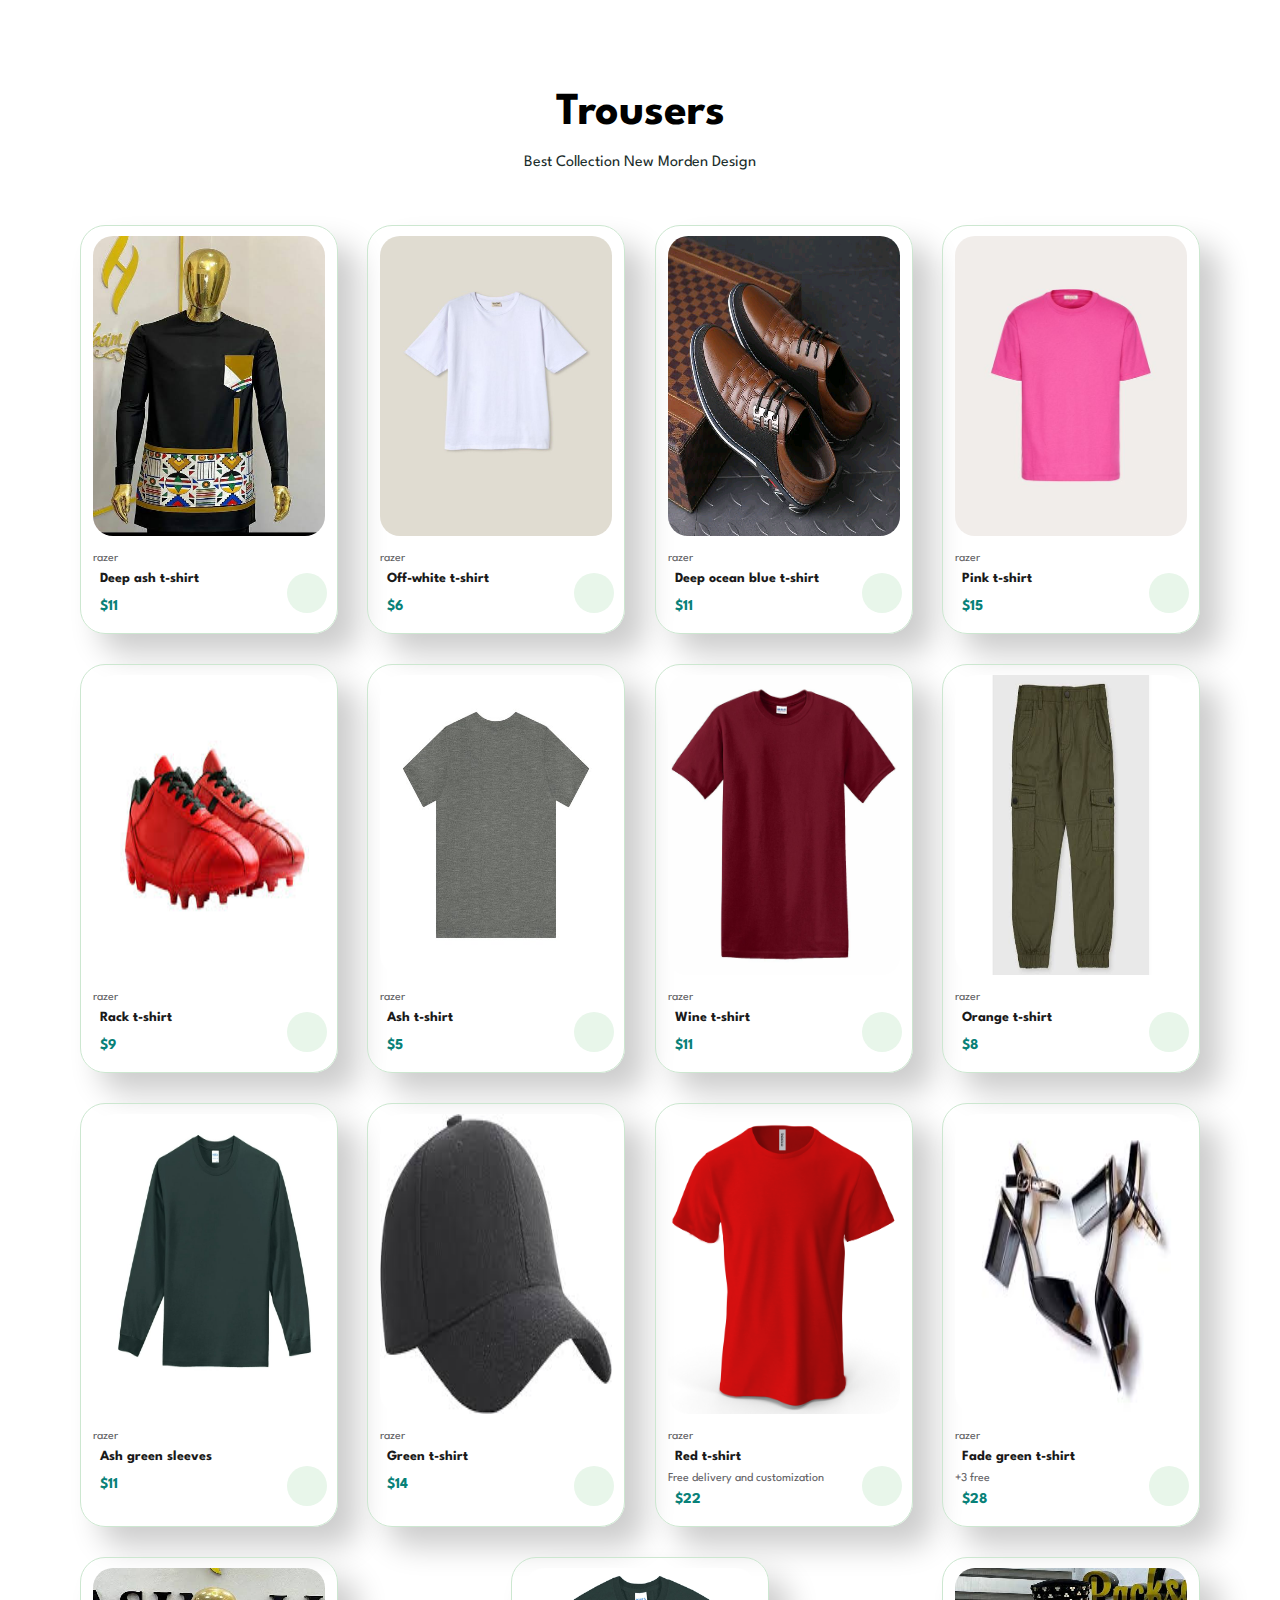
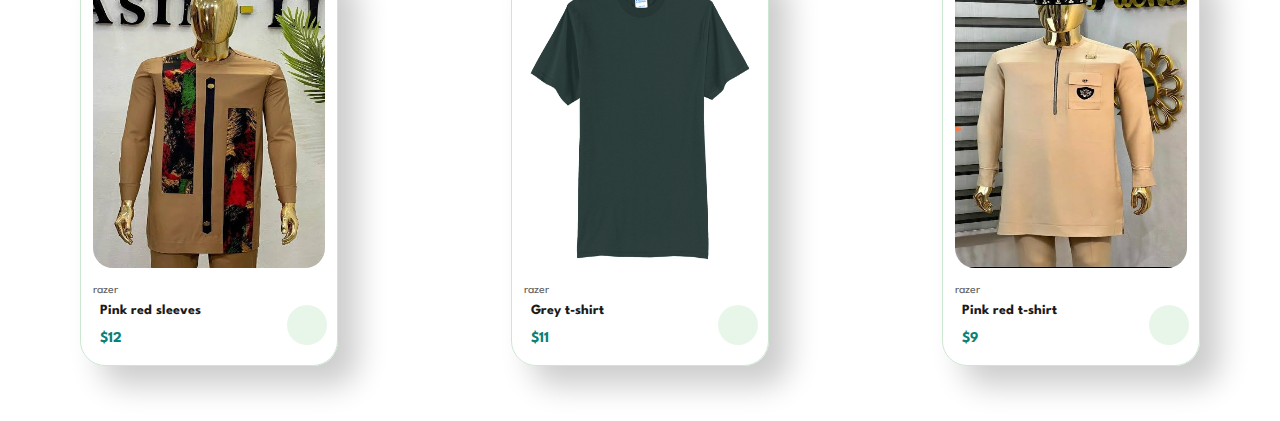
<file: Trousers.html>
<!DOCTYPE html>
<html lang="en">
<head>
       <meta charset="UTF-8">
      <meta http-equiv="X-UA Compatible" content="IE=edge">
      <link rel="stylesheet" href="style.css">
        <link rel="stylesheet" href="https://cdnjs.cloudflare.com/ajax/libs/font-awesome/6.5.1/css/all.min.css" integrity="sha512-DTOQO9RWCH3ppGqcWaEA1BIZOC6xxalwEsw9c2QQeAIftl+Vegovlnee1c9QX4TctnWMn13TZye+giMm8e2LwA==" crossorigin="anonymous" referrerpolicy="no-referrer" />
      <title>Page title</title>
</head>
<body>
        <a href="index.html" style=" color: black;">
                     <i class="fa-solid fa-times-circle" style="z-index: 900; font-size: 50px; padding-left: 80%; padding-top: 10px;"></i>
                </a>         
         <section id="product1" class="section-p1">
            <h2>Trousers</h2>
            <p>Best Collection New Morden Design</p>
            <div class="pro-container">
                  
                  <div class="pro">
          <img src="img/pro1.jpeg" alt="">
                        <div class="des">
                            <span>razer</span> 
                            <h5>Deep ash t-shirt</h5> 
                            <div class="star">
               <i class="fa-solid fa-star"></i>
               <i class="fa-solid fa-star"></i>
               <i class="fa-solid fa-star"></i> 
               <i class="fa-solid fa-star"></i> 
               <i class="fa-solid fa-star"></i>
                            </div>
                            <h4>$11</h4>
                        </div>
                        <div class="cart">
                        <a href="#"><i class="fas fa-shopping-cart"></i></a>
                        </div>
                  </div>
                 
                  <div class="pro">
          <img src="img/pro2.jpg" alt="">
                        <div class="des">
                            <span>razer</span> 
                            <h5>Off-white t-shirt</h5> 
                            <div class="star">
               <i class="fa-solid fa-star"></i>
               <i class="fa-solid fa-star"></i>
               <i class="fa-solid fa-star"></i> 
               <i class="fa-solid fa-star"></i> 
               <i class="fa-solid fa-star"></i>
                            </div>
                            <h4>$6</h4>
                        </div>
                        <div class="cart">
                        <a href="#"><i class="fas fa-shopping-cart"></i></a>
                        </div>
                  </div>
                  
                  <div class="pro">
          <img src="img/pro3.jpg" alt="">
                        <div class="des">
                            <span>razer</span> 
                            <h5>Deep ocean blue t-shirt</h5> 
                            <div class="star">
               <i class="fa-solid fa-star"></i>
               <i class="fa-solid fa-star"></i>
               <i class="fa-solid fa-star"></i> 
               <i class="fa-solid fa-star"></i> 
               <i class="fa-solid fa-star"></i>
                            </div>
                            <h4>$11</h4>
                        </div>
                        <div class="cart">
                        <a href="#"><i class="fas fa-shopping-cart"></i></a>
                        </div>
                  </div>
                 
                  <div class="pro">
          <img src="img/pro4.jpeg" alt="">
                        <div class="des">
                            <span>razer</span> 
                            <h5>Pink t-shirt</h5> 
                            <div class="star">
               <i class="fa-solid fa-star"></i>
               <i class="fa-solid fa-star"></i>
               <i class="fa-solid fa-star"></i> 
               <i class="fa-solid fa-star"></i> 
               <i class="fa-solid fa-star"></i>
                            </div>
                            <h4>$15</h4>
                        </div>
                        <div class="cart">
                        <a href="#"><i class="fas fa-shopping-cart"></i></a>
                        </div>
                  </div>
                  
                  <div class="pro">
          <img src="img/pro5.jpg" alt="">
                        <div class="des">
                            <span>razer</span> 
                            <h5>Rack t-shirt</h5> 
                            <div class="star">
               <i class="fa-solid fa-star"></i>
               <i class="fa-solid fa-star"></i>
               <i class="fa-solid fa-star"></i> 
               <i class="fa-solid fa-star"></i> 
               <i class="fa-solid fa-star"></i>
                            </div>
                            <h4>$9</h4>
                        </div>
                        <div class="cart">
                        <a href="#"><i class="fas fa-shopping-cart"></i></a>
                        </div>
                  </div>
                  
                  <div class="pro">
          <img src="img/pro6.jpg" alt="">
                        <div class="des">
                            <span>razer</span> 
                            <h5>Ash t-shirt</h5> 
                            <div class="star">
               <i class="fa-solid fa-star"></i>
               <i class="fa-solid fa-star"></i>
               <i class="fa-solid fa-star"></i> 
               <i class="fa-solid fa-star"></i> 
               <i class="fa-solid fa-star"></i>
                            </div>
                            <h4>$5</h4>
                        </div>
                        <div class="cart">
                        <a href="#"><i class="fas fa-shopping-cart"></i></a>
                        </div>
                  </div>
                 
                  <div class="pro">
          <img src="img/pro7.jpg" alt="">
                        <div class="des">
                            <span>razer</span> 
                            <h5>Wine t-shirt</h5> 
                            <div class="star">
               <i class="fa-solid fa-star"></i>
               <i class="fa-solid fa-star"></i>
               <i class="fa-solid fa-star"></i> 
               <i class="fa-solid fa-star"></i> 
               <i class="fa-solid fa-star"></i>
                            </div>
                            <h4>$11</h4>
                        </div>
                        <div class="cart">
                        <a href="#"><i class="fas fa-shopping-cart"></i></a>
                        </div>
                  </div>
                
                  <div class="pro">
          <img src="img/pro8.jpeg" alt="">
                        <div class="des">
                            <span>razer</span> 
                            <h5>Orange t-shirt</h5> 
                            <div class="star">
               <i class="fa-solid fa-star"></i>
               <i class="fa-solid fa-star"></i>
               <i class="fa-solid fa-star"></i> 
               <i class="fa-solid fa-star"></i> 
               <i class="fa-solid fa-star"></i>
                            </div>
                            <h4>$8</h4>
                        </div>
                        <div class="cart">
                        <a href="#"><i class="fas fa-shopping-cart"></i></a>
                        </div>
                  </div>
                  
                  <div class="pro">
          <img src="img/pro9.jpeg" alt="">
                        <div class="des">
                            <span>razer</span> 
                            <h5>Ash green sleeves</h5> 
                            <div class="star">
               <i class="fa-solid fa-star"></i>
               <i class="fa-solid fa-star"></i>
               <i class="fa-solid fa-star"></i> 
               <i class="fa-solid fa-star"></i> 
               <i class="fa-solid fa-star"></i>
                            </div>
                            <h4>$11</h4>
                        </div>
                        <div class="cart">
                        <a href="#"><i class="fas fa-shopping-cart"></i></a>
                        </div>
                  </div>
                 
                  <div class="pro">
          <img src="img/pro10.jpeg" alt="">
                        <div class="des">
                            <span>razer</span> 
                            <h5>Green t-shirt</h5> 
                            <div class="star">
               <i class="fa-solid fa-star"></i>
               <i class="fa-solid fa-star"></i>
               <i class="fa-solid fa-star"></i> 
               <i class="fa-solid fa-star"></i> 
               <i class="fa-solid fa-star"></i>
                            </div>
                            <h4>$14</h4>
                        </div>
                        <div class="cart">
                        <a href="#"><i class="fas fa-shopping-cart"></i></a>
                        </div>
                  </div>
                
                  <div class="pro">
          <img src="img/pro11.png" alt="">
                        <div class="des">
                            <span>razer</span> 
                            <h5>Red t-shirt</h5>
                             <span>Free delivery and customization</span>  
                            <div class="star">
               <i class="fa-solid fa-star"></i>
               <i class="fa-solid fa-star"></i>
               <i class="fa-solid fa-star"></i> 
               <i class="fa-solid fa-star"></i> 
               <i class="fa-solid fa-star"></i>
                            </div>
                            <h4>$22</h4>
                           
                        </div>
                        <div class="cart">
                        <a href="#"><i class="fas fa-shopping-cart"></i></a>
                        </div>
                  </div>
                 
                  <div class="pro">
          <img src="img/pro12.jpeg" alt="">
                        <div class="des">
                            <span>razer</span> 
                            <h5>Fade green t-shirt</h5> 
                             <span>+3 free</span>
                            <div class="star">
               <i class="fa-solid fa-star"></i>
               <i class="fa-solid fa-star"></i>
               <i class="fa-solid fa-star"></i> 
               <i class="fa-solid fa-star"></i> 
               <i class="fa-solid fa-star"></i>
                            </div>
                            <h4>$28</h4>
                        </div>
                        <div class="cart">
                        <a href="#"><i class="fas fa-shopping-cart"></i></a>
                        </div>
                  </div>
                  
                  <div class="pro">
          <img src="img/pro13.jpeg" alt="">
                        <div class="des">
                            <span>razer</span> 
                            <h5>Pink red sleeves</h5> 
                            <div class="star">
               <i class="fa-solid fa-star"></i>
               <i class="fa-solid fa-star"></i>
               <i class="fa-solid fa-star"></i> 
               <i class="fa-solid fa-star"></i> 
               <i class="fa-solid fa-star"></i>
                            </div>
                            <h4>$12</h4>
                        </div>
                        <div class="cart">
                        <a href="#"><i class="fas fa-shopping-cart"></i></a>
                        </div>
                  </div>
                  
                  <div class="pro">
          <img src="img/pro14.jpg" alt="">
                        <div class="des">
                            <span>razer</span> 
                            <h5>Grey t-shirt</h5> 
                            <div class="star">
               <i class="fa-solid fa-star"></i>
               <i class="fa-solid fa-star"></i>
               <i class="fa-solid fa-star"></i> 
               <i class="fa-solid fa-star"></i> 
               <i class="fa-solid fa-star"></i>
                            </div>
                            <h4>$11</h4>
                        </div>
                        <div class="cart">
                        <a href="#"><i class="fas fa-shopping-cart"></i></a>
                        </div>
                  </div>
                 
                  <div class="pro">
          <img src="img/pro15.jpeg" alt="">
         
                        <div class="des">
                            <span>razer</span> 
                            <h5>Pink red t-shirt</h5> 
                            <div class="star">
               <i class="fa-solid fa-star"></i>
               <i class="fa-solid fa-star"></i>
               <i class="fa-solid fa-star"></i> 
               <i class="fa-solid fa-star"></i> 
               <i class="fa-solid fa-star"></i>
                            </div>
                            <h4>$9</h4>
                        </div>
                        <div class="cart">
                        <a href="#"><i class="fas fa-shopping-cart"></i></a>
                        </div>
                  </div>
                  
            </div>
            
      </section>
</body>
</html>
</file>
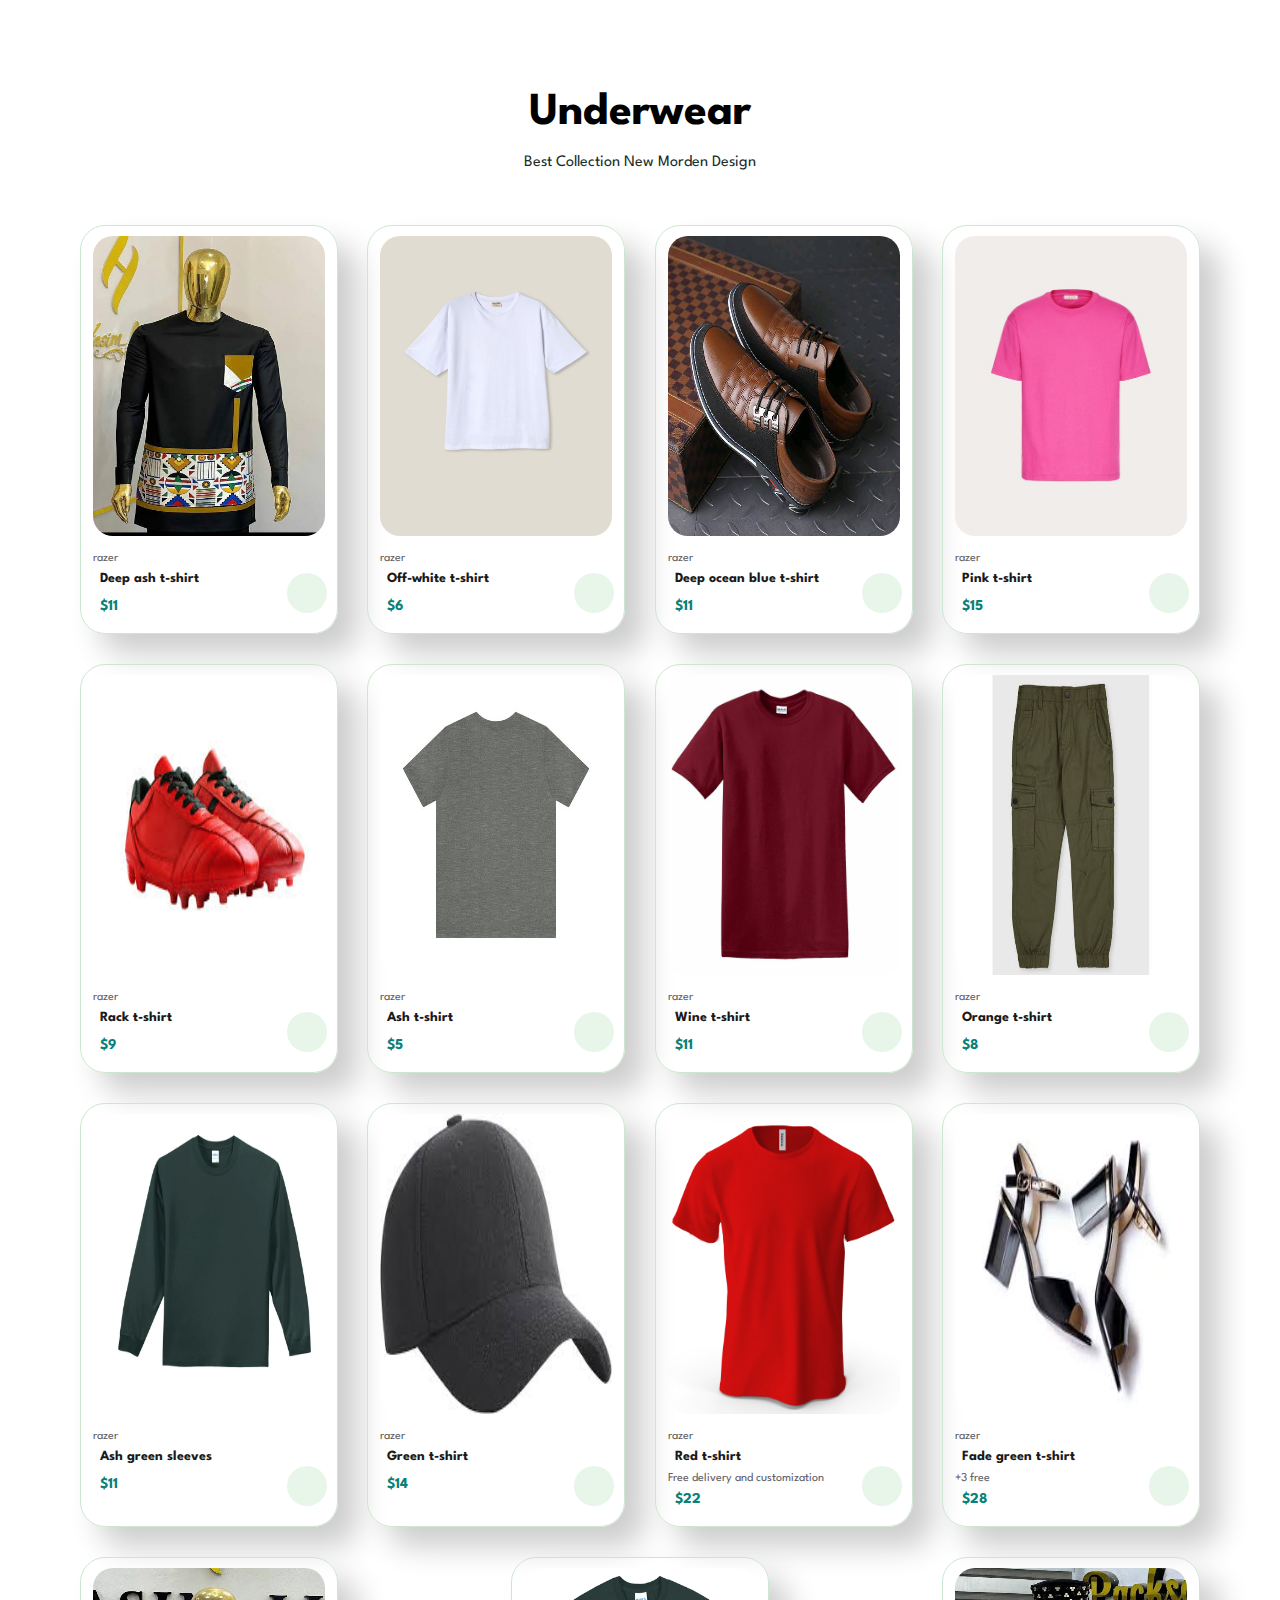
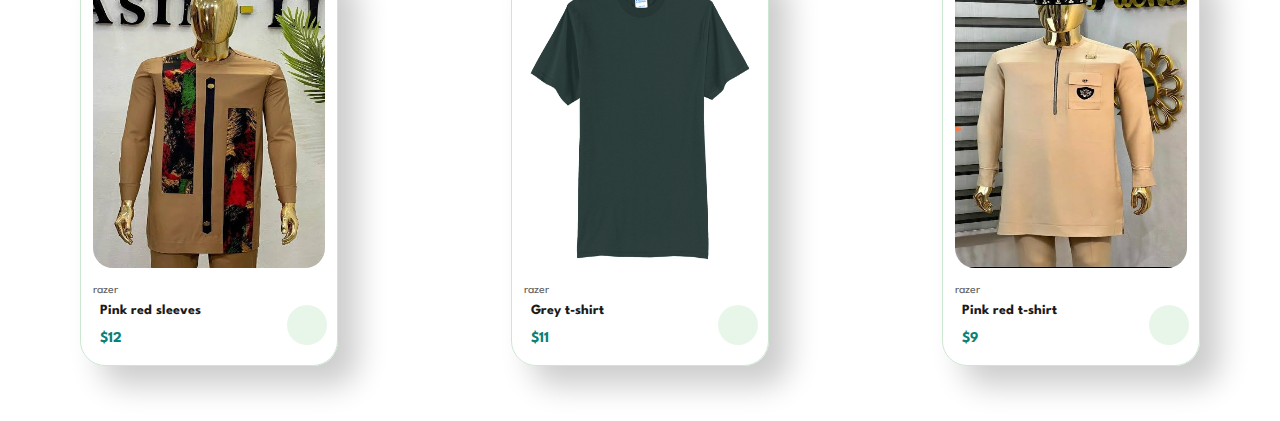
<file: Underwear.html>
<!DOCTYPE html>
<html lang="en">
<head>
       <meta charset="UTF-8">
      <meta http-equiv="X-UA Compatible" content="IE=edge">
      <link rel="stylesheet" href="style.css">
        <link rel="stylesheet" href="https://cdnjs.cloudflare.com/ajax/libs/font-awesome/6.5.1/css/all.min.css" integrity="sha512-DTOQO9RWCH3ppGqcWaEA1BIZOC6xxalwEsw9c2QQeAIftl+Vegovlnee1c9QX4TctnWMn13TZye+giMm8e2LwA==" crossorigin="anonymous" referrerpolicy="no-referrer" />
      <title>Page title</title>
</head>
<body>
         <section id="product1" class="section-p1">
                  <i class="fa-solid fa-times-circle" style="z-index: 900; font-size: 50px; padding-left: 80%; padding-top: 10px;"></i>
            <h2>Underwear</h2>
            <p>Best Collection New Morden Design</p>
            <div class="pro-container">
                  
                  <div class="pro">
          <img src="img/pro1.jpeg" alt="">
                        <div class="des">
                            <span>razer</span> 
                            <h5>Deep ash t-shirt</h5> 
                            <div class="star">
               <i class="fa-solid fa-star"></i>
               <i class="fa-solid fa-star"></i>
               <i class="fa-solid fa-star"></i> 
               <i class="fa-solid fa-star"></i> 
               <i class="fa-solid fa-star"></i>
                            </div>
                            <h4>$11</h4>
                        </div>
                        <div class="cart">
                        <a href="#"><i class="fas fa-shopping-cart"></i></a>
                        </div>
                  </div>
                 
                  <div class="pro">
          <img src="img/pro2.jpg" alt="">
                        <div class="des">
                            <span>razer</span> 
                            <h5>Off-white t-shirt</h5> 
                            <div class="star">
               <i class="fa-solid fa-star"></i>
               <i class="fa-solid fa-star"></i>
               <i class="fa-solid fa-star"></i> 
               <i class="fa-solid fa-star"></i> 
               <i class="fa-solid fa-star"></i>
                            </div>
                            <h4>$6</h4>
                        </div>
                        <div class="cart">
                        <a href="#"><i class="fas fa-shopping-cart"></i></a>
                        </div>
                  </div>
                  
                  <div class="pro">
          <img src="img/pro3.jpg" alt="">
                        <div class="des">
                            <span>razer</span> 
                            <h5>Deep ocean blue t-shirt</h5> 
                            <div class="star">
               <i class="fa-solid fa-star"></i>
               <i class="fa-solid fa-star"></i>
               <i class="fa-solid fa-star"></i> 
               <i class="fa-solid fa-star"></i> 
               <i class="fa-solid fa-star"></i>
                            </div>
                            <h4>$11</h4>
                        </div>
                        <div class="cart">
                        <a href="#"><i class="fas fa-shopping-cart"></i></a>
                        </div>
                  </div>
                 
                  <div class="pro">
          <img src="img/pro4.jpeg" alt="">
                        <div class="des">
                            <span>razer</span> 
                            <h5>Pink t-shirt</h5> 
                            <div class="star">
               <i class="fa-solid fa-star"></i>
               <i class="fa-solid fa-star"></i>
               <i class="fa-solid fa-star"></i> 
               <i class="fa-solid fa-star"></i> 
               <i class="fa-solid fa-star"></i>
                            </div>
                            <h4>$15</h4>
                        </div>
                        <div class="cart">
                        <a href="#"><i class="fas fa-shopping-cart"></i></a>
                        </div>
                  </div>
                
                  <div class="pro">
          <img src="img/pro5.jpg" alt="">
                        <div class="des">
                            <span>razer</span> 
                            <h5>Rack t-shirt</h5> 
                            <div class="star">
               <i class="fa-solid fa-star"></i>
               <i class="fa-solid fa-star"></i>
               <i class="fa-solid fa-star"></i> 
               <i class="fa-solid fa-star"></i> 
               <i class="fa-solid fa-star"></i>
                            </div>
                            <h4>$9</h4>
                        </div>
                        <div class="cart">
                        <a href="#"><i class="fas fa-shopping-cart"></i></a>
                        </div>
                  </div>
                  
                  <div class="pro">
          <img src="img/pro6.jpg" alt="">
                        <div class="des">
                            <span>razer</span> 
                            <h5>Ash t-shirt</h5> 
                            <div class="star">
               <i class="fa-solid fa-star"></i>
               <i class="fa-solid fa-star"></i>
               <i class="fa-solid fa-star"></i> 
               <i class="fa-solid fa-star"></i> 
               <i class="fa-solid fa-star"></i>
                            </div>
                            <h4>$5</h4>
                        </div>
                        <div class="cart">
                        <a href="#"><i class="fas fa-shopping-cart"></i></a>
                        </div>
                  </div>
                  
                  <div class="pro">
          <img src="img/pro7.jpg" alt="">
                        <div class="des">
                            <span>razer</span> 
                            <h5>Wine t-shirt</h5> 
                            <div class="star">
               <i class="fa-solid fa-star"></i>
               <i class="fa-solid fa-star"></i>
               <i class="fa-solid fa-star"></i> 
               <i class="fa-solid fa-star"></i> 
               <i class="fa-solid fa-star"></i>
                            </div>
                            <h4>$11</h4>
                        </div>
                        <div class="cart">
                        <a href="#"><i class="fas fa-shopping-cart"></i></a>
                        </div>
                  </div>
                 
                  <div class="pro">
          <img src="img/pro8.jpeg" alt="">
                        <div class="des">
                            <span>razer</span> 
                            <h5>Orange t-shirt</h5> 
                            <div class="star">
               <i class="fa-solid fa-star"></i>
               <i class="fa-solid fa-star"></i>
               <i class="fa-solid fa-star"></i> 
               <i class="fa-solid fa-star"></i> 
               <i class="fa-solid fa-star"></i>
                            </div>
                            <h4>$8</h4>
                        </div>
                        <div class="cart">
                        <a href="#"><i class="fas fa-shopping-cart"></i></a>
                        </div>
                  </div>
                  
                  <div class="pro">
          <img src="img/pro9.jpeg" alt="">
                        <div class="des">
                            <span>razer</span> 
                            <h5>Ash green sleeves</h5> 
                            <div class="star">
               <i class="fa-solid fa-star"></i>
               <i class="fa-solid fa-star"></i>
               <i class="fa-solid fa-star"></i> 
               <i class="fa-solid fa-star"></i> 
               <i class="fa-solid fa-star"></i>
                            </div>
                            <h4>$11</h4>
                        </div>
                        <div class="cart">
                        <a href="#"><i class="fas fa-shopping-cart"></i></a>
                        </div>
                  </div>
                  
                  <div class="pro">
          <img src="img/pro10.jpeg" alt="">
                        <div class="des">
                            <span>razer</span> 
                            <h5>Green t-shirt</h5> 
                            <div class="star">
               <i class="fa-solid fa-star"></i>
               <i class="fa-solid fa-star"></i>
               <i class="fa-solid fa-star"></i> 
               <i class="fa-solid fa-star"></i> 
               <i class="fa-solid fa-star"></i>
                            </div>
                            <h4>$14</h4>
                        </div>
                        <div class="cart">
                        <a href="#"><i class="fas fa-shopping-cart"></i></a>
                        </div>
                  </div>
                  
                  <div class="pro">
          <img src="img/pro11.png" alt="">
                        <div class="des">
                            <span>razer</span> 
                            <h5>Red t-shirt</h5>
                             <span>Free delivery and customization</span>  
                            <div class="star">
               <i class="fa-solid fa-star"></i>
               <i class="fa-solid fa-star"></i>
               <i class="fa-solid fa-star"></i> 
               <i class="fa-solid fa-star"></i> 
               <i class="fa-solid fa-star"></i>
                            </div>
                            <h4>$22</h4>
                           
                        </div>
                        <div class="cart">
                        <a href="#"><i class="fas fa-shopping-cart"></i></a>
                        </div>
                  </div>
                  
                  <div class="pro">
          <img src="img/pro12.jpeg" alt="">
                        <div class="des">
                            <span>razer</span> 
                            <h5>Fade green t-shirt</h5> 
                             <span>+3 free</span>
                            <div class="star">
               <i class="fa-solid fa-star"></i>
               <i class="fa-solid fa-star"></i>
               <i class="fa-solid fa-star"></i> 
               <i class="fa-solid fa-star"></i> 
               <i class="fa-solid fa-star"></i>
                            </div>
                            <h4>$28</h4>
                        </div>
                        <div class="cart">
                        <a href="#"><i class="fas fa-shopping-cart"></i></a>
                        </div>
                  </div>
                
                  <div class="pro">
          <img src="img/pro13.jpeg" alt="">
                        <div class="des">
                            <span>razer</span> 
                            <h5>Pink red sleeves</h5> 
                            <div class="star">
               <i class="fa-solid fa-star"></i>
               <i class="fa-solid fa-star"></i>
               <i class="fa-solid fa-star"></i> 
               <i class="fa-solid fa-star"></i> 
               <i class="fa-solid fa-star"></i>
                            </div>
                            <h4>$12</h4>
                        </div>
                        <div class="cart">
                        <a href="#"><i class="fas fa-shopping-cart"></i></a>
                        </div>
                  </div>
                  
                  <div class="pro">
          <img src="img/pro14.jpg" alt="">
                        <div class="des">
                            <span>razer</span> 
                            <h5>Grey t-shirt</h5> 
                            <div class="star">
               <i class="fa-solid fa-star"></i>
               <i class="fa-solid fa-star"></i>
               <i class="fa-solid fa-star"></i> 
               <i class="fa-solid fa-star"></i> 
               <i class="fa-solid fa-star"></i>
                            </div>
                            <h4>$11</h4>
                        </div>
                        <div class="cart">
                        <a href="#"><i class="fas fa-shopping-cart"></i></a>
                        </div>
                  </div>
                  
                  <div class="pro">
          <img src="img/pro15.jpeg" alt="">
         
                        <div class="des">
                            <span>razer</span> 
                            <h5>Pink red t-shirt</h5> 
                            <div class="star">
               <i class="fa-solid fa-star"></i>
               <i class="fa-solid fa-star"></i>
               <i class="fa-solid fa-star"></i> 
               <i class="fa-solid fa-star"></i> 
               <i class="fa-solid fa-star"></i>
                            </div>
                            <h4>$9</h4>
                        </div>
                        <div class="cart">
                        <a href="#"><i class="fas fa-shopping-cart"></i></a>
                        </div>
                  </div>
                  
            </div>
            
      </section>
</body>
</html>
</file>
<file: style.css>
@import url('https://fonts.googleapis.com/css2?family=spartan:ital,wght@0,100;0,200;0,300;0,400;0,500;0,600;0,700;0,800;0,900;1,100;1,200;1,300;1,400;1,500;1,600;1,700;1,800;1,900&display=swap');
*{
     margin: 0;
     padding: 0;
     box-sizing: border-box;
     font-family: 'spartan', sans-serif;
}

h1{
      font-size:50px;
      line-height:64px;
      color:#222;
}

h2{
      font-size:46px;
      line-height:54px;
      color:#000000;
}

h4{
      font-size:20px;
      color:#222;
}

h6{
      font-weight: 700;
      font-size:12px;
}

p{
      font-size: 16px;
      color : #1a2d2b;
      margin: 15px 0 20px 0;
}

.section-p1{
      padding: 40px 80px;
}

.section-m1{
      margin: 40px 0;
}
.section-p7{
      padding : 20px 80px;
}
button.normal{
      font-size:14px;
      font-weight:600;
      padding: 15px 30px;
      color: #000;
      background-color: #fff;
      border-radius: 4px;
      cursor:pointer;
      border:none;
      outline : none;
      transition :0.2s;
}

body{
      width: 100%;
}

/* header */

.header{
      background: #293033;
      width: 100%;
      height: 10vh;
      display: flex;
      justify-content: space-between;
      align-items: center;
      padding: 20px;
      box-shadow: 0 5px 15px rgba(0,0,0,0.06);
      z-index:999;
      position : sticky;
      top:0;
      left:0;
      border-bottom-left-radius: 60px;
        border-bottom-right-radius: 60px;
}
.sidebar{
     position: fixed;
     left:-350px;
     top: 0;
     width:350px;
     height:100%;
     background:#101226d9;
     transition : all .5s ease;
     z-index: 500;
     padding-left: 20px;
 }
.h1a{
    width: 50px;
    height: 50px;
    margin-left: 15px;
    margin-top: 15px;
    border-radius: 50px;
    background: white;
    user-select: none;
}
.sidebar ul a{
    display: black;
    height:100%;
    width:100%;
    line-height : 65px;
    font-size: 20px;
    color: white ;
    padding-left:20px;
    padding-top: 20px;
    border-top: 1px solid rgba(255,255,255,.1);
    border-top: 1px solid black;
    transition : .4s;
}
 ul li:hover{
     padding-left: 20px;
 }
 .sidebar ul a i{
     margin-right: 16px;
 }
 #check{
     display :none;
 }
 label #btn,label #cancel{
     position : absolute ;
     cursor : pointers ;
     background: #042331;
     border-radius:3px;
 }
 label #btn{
     left : 40px;
     top:40px;
     font-size: 50px;
     color : white;
     padding :6px 12px;
     transition : all 5s;
 }
 label #cancel{
     z-index: 1111;
     left:-195px;
     top:17px;
     font-size:50px;
     color:#eee;
     padding :4px 9px;
     transition : all .5s ease;
 }
 #check:checked ~ .sidebar{
     left:0;
 }
 #check:checked ~ label #btn{
     left:350px;
     opacity :0;
     pointer-events: none;
 }
 #check:checked ~ label #cancel{
     left: 255px;
     }
    #check:checked ~ section {
        margin:250px;
        margin-top:0;
    }

.logo{
      width: 100px;
      height: 100px;
      border-radius: 50%;
      border: 2px solid #293033;
}
.brand{
      width: 80%;
      height: 100%;
      margin-right: 60px;
}
.navbar{
      background:#293033;
      width: 10%;
      height: 50%;
      border:1px solid black;
      border-radius: 5px;
      padding: 5px;
      transition: 1s;
      top:0;
      left:0;
      margin-top: 10px;
      margin-right: 10px;
      display: inline-block;
}
.navbar:hover{
      background: #a27f51ce;
      color: #e0b07056;
      
}

.container form{
      margin-bottom: 40px;
      width: 90%;
      height: 5vh;
      border: 1px solid black ;
      border-radius: 50px;
      z-index: 900;
      margin: 5%;
      margin-top: 80px;
      font-size: 20px; 
      font-weight: 500;
      position : fixed;
      display : flex;
      justify-content: center ;
      align-items: center;
      padding : 20px 60px;
}
.container form input {
      font-size: 20px; 
      font-weight: 500;
      outline: none;
      border : none;
      padding-left: 20px;
       outline: none;
       box-shadow: none;
       width: 100%;
        height: 5vh;
          border-radius: 50px;
          background: none;
}

.banner{
      background-image: url("img/banner1.jpg");
      width: 95%;
      margin: 25px;      
      margin-top: 220px;
      height: 25vh;
      border-radius: 10px;  
      border: 1px solid #293033;
      background-size: cover;
      background-position: center;
      animation: slide 30s infinite;
}
@keyframes slide{
    25%{
        background: url(' img/banner2.jpg');
        background-repeat: no-repeat;
        background-size: cover;
        background-position: top 25% right 60;
    }
    50%{
        background: url(' img/banner3.jpeg');
        background-repeat: no-repeat;
        background-size: cover;
        background-position: top 25% right 60;
    }
    75%{
        background: url(' img/banner4.jpg');
        background-repeat: no-repeat;
        background-size: cover;
        background-position: top 25% right 60;
    }
    100%{
        background: url(' img/banner1.jpg');
        background-repeat: no-repeat;
        background-size: cover;
        background-position: top 25% right 60;
    }
}
.channel {
              width: 100%;
              height: 100%;
              display :flex;
              justify-content: space-between;
              flex-wrap: start;
              background:#ffffff;
              overflow-x: auto;
}
.chan{
       width: 43%;
      min-width: 180px;
      height: 4vh;
      background: #ffffff;
      border:1px solid #293033;
      border-radius: 10px;
      text-align: center;
      padding-top: 25px;
      box-shadow: 20px 20px 30px rgba( 0, 0, 0, 0.2);
      margin: 20px;
}
a{
      text-decoration: none;
      
}
 .active{
      width: 43%;
      min-width: 180px;
      height: 4vh;
      border-radius: 10px;
      text-align: center;
      padding-top: 25px;
      box-shadow: 20px 20px 30px rgba( 0, 0, 0, 0.2);
       background:#293033;
      border: 1px solid #293033;
      color: #ffffff;
      margin: 20px;
}
.chan:hover{
      background: #293033;
      border: 1px solid #000000;
      color: #ffffff;
}


 #product1{
      text-align: center ;
}
#product1 .pro-container{
      display: flex;
      justify-content: space-between;
      padding-top:20px;
      flex-wrap: wrap;
}
#product1 .pro{
      width: 23%;
      min-width: 250px;
      padding: 10px 12px;
      border:1px solid #cce7d0;
      border-radius: 25px;
      cursor:pointer;
      box-shadow: 20px 20px 30px rgba( 0, 0, 0, 0.2);
      margin: 15px 0;
      transition : 0.2s ease;
      position:relative;
}
#product1 .pro:hover{
      box-shadow: 20px 20px 30px rgba( 0, 0, 0, 0.6);
}
#product1 .pro img{
      width: 100%;
      height: 300px;
      border-radius: 20px;
}
#product1 .pro .des{
      text-align: start;
      padding: 10px 0;
}
#product1 .pro .des span{
      color: #606063;
      font-size: 12px;
}
#product1 .pro .des h5{
      padding: 7px;
      color: #1a1a1a;
      font-size: 14px;
}
#product1 .pro .des i{
      font-size: 12px;
      color: rgba(243, 181, 25);
     }
.star{
      padding-left: 7px;
}
#product1 .pro .des h4{
      padding-top:7px;
      padding-left:7px;
      font-size: 15px;
      font-wieght: 700;
      color : #088178;
}
#product1 .pro .cart{
      width: 40px;
      height: 40px;
      line-height:40px;
      border-radius: 50px;
      background-color: #e8f6ea;
      font-weight: 500;
      color: #088178;
      border-radius: 1px solid #cce7d0;
      position: absolute;
      bottom: 20px;
      right: 10px;
}
#product1 .pro .cart a{
      color: #088178;
}
#newsletter{
      display: flex;
      justify-content: space-between;
      flex-wrap: wrap;
      align-items: center;
      background-color: #160750e7;
}
.newstext h4{
      color: white;
      font-size: 20px;
      font-weight: 700;
}
.newstext p{
      color: #818ea0;
      font-size: 14px;
      font-weight: 600;
}
.newstext p span{
      color: #ffbd27;
     
}
#newsletter .form{
      display:flex;
      width: 40%;
}
#newsletter input{
      height: 3.125rem;
      padding:  0 1.25em;
      font-size:14px;
      width: 100%;
      border-radius: 4px;
      border: 1px solid transparent ;
      outline : none ;
      border-top-right-radius: 0;
      border-bottom-right-radius: 0;
}
#newsletter button{
      background-color: #088178;
      color: white;
      white-space: nowrap;
      border-top-left-radius: 0;
      border-bottom-left-radius: 0;
}
footer {
      display: flex;
      flex-wrap: wrap;
      justify-content: space-between;
}
footer .col{
      display: flex;
      flex-direction: column;
      align-item: flex-start;
      margin-bottom: 20px;
}
footer h4{
      font-size: 14px;
      padding-bottom: 20px; 
}
footer p{
      font-size: 13px;
      margin: 0 0 8px 0;
}
footer a{
      font-size: 13px;
      text-decoration: none;
      color: #222;
      margin: 10px;
}
footer .follow{
      margin-top: 20px;
}
footer .follow i{
      color: #465b52;
      padding-right: 4px;
      cursor: pointer;
}
footer .install .row img {
      border :1px solid;
      border-radius: 6px;
      width: 90px;
      height: 70px;
}
footer .install img{
      margin: 10px 0 15px 0;
      width: 190px;
      height: 90px;
}
footer .follow i:hover,
footer a:hover {
      color: #088178;
}
footer .copyright {
      width: 100%;
      text-align: center;
}
/* shop page */
#page-header{
      background-image: url( img/page.jpeg);
      width: 100%;
      height: 40vh;
      background-size: cover;
      display :flex;
      align-items: center;
      justify-content: center;
      flex-direction: column;
      padding: 14px;
}
#page-header h2,
#page-header p{
      color: white;
}

@media (max-width:779px){
      .header{
      background: #293033;
      width: 100%;
      height: 100px;
      display: flex;
      justify-content: space-between;
      align-items: center;
      padding: 20px;
      box-shadow: 0 5px 15px rgba(0,0,0,0.06);
      z-index:999;
      position : sticky;
      top:0;
      left:0;
      border-bottom-left-radius: 30px;
      border-bottom-right-radius: 30px;
}
.sidebar{
     position: fixed;
     left:-350px;
     top: 0;
     width:350px;
     height:100%;
     background:#101226d9;
     transition : all .5s ease;
     z-index: 500;
     padding-left: 20px;
 }
.h1a{
    width: 50px;
    height: 50px;
    margin-left: 15px;
    margin-top: 15px;
    border-radius: 50px;
    background: white;
    user-select: none;
}
.sidebar ul a{
    display: black;
    height:100%;
    width:100%;
    line-height : 65px;
    font-size: 20px;
    color: white ;
    padding-left:20px;
    padding-top: 20px;
    border-top: 1px solid rgba(255,255,255,.1);
    border-top: 1px solid black;
    transition : .4s;
}
 ul li:hover{
     padding-left: 20px;
 }
 .sidebar ul a i{
     margin-right: 16px;
 }
 #check{
     display :none;
 }
 label #btn,label #cancel{
     position : absolute ;
     cursor : pointers ;
     background: #042331;
     border-radius:3px;
 }
 label #btn{
     left : 20px;
     top:20px;
     font-size: 20px;
     color : white;
     padding :6px 12px;
     transition : all 5s;
 }
 label #cancel{
     z-index: 1111;
     left:-195px;
     top:17px;
     font-size:50px;
     color:#eee;
     padding :4px 9px;
     transition : all .5s ease;
 }
 #check:checked ~ .sidebar{
     left:0;
 }
 #check:checked ~ label #btn{
     left:350px;
     opacity :0;
     pointer-events: none;
 }
 #check:checked ~ label #cancel{
     left: 255px;
     }
    #check:checked ~ section {
        margin:250px;
        margin-top:0;
    }

.logo{
      width: 100px;
      height: 100px;
      border-radius: 50%;
      border: 2px solid #293033;
}
.brand{
      width: 80%;
      height: 100%;
      margin-right: 20px;
}
.navbar{
      background:#293033;
      width: 10%;
      height: 50%;
      border:1px solid black;
      border-radius: 5px;
      padding: 5px;
      transition: 1s;
      top:0;
      left:0;
      margin-top: 10px;
      margin-right: 10px;
      display: inline-block;
}
.navbar:hover{
      background: #a27f51ce;
      color: #e0b07056;
      
}

.container form{
      margin-bottom: 20px;
      width: 12%;
      height: 5vh;
      border: 1px solid black ;
      border-radius: 50px;
      z-index: 900;
      margin: 5%;
      margin-top: 20px;
      font-size: 20px; 
      font-weight: 500;
      position : fixed;
      display : flex;
      justify-content: center;
      align-items: center;
      padding : 10px;
      transition : 1s;
}
.container form:hover{
      width: 90%;
}
.container form i{
    padding-left: 20px;  
}
.container form input {
      font-size: 20px; 
      font-weight: 500;
      outline: none;
      border : none;
      padding-left: 20px;
      outline: none;
      box-shadow: none;
      width: 100%;
      height: 5vh;
      border-radius: 50px;
      background: none;
      font-size: 10px;
}

.banner{
      background-image: url("img/banner1.jpg");
      width: 90%;
      margin: 5%;      
      margin-top: 80px;
      height: 25vh;
      border-radius: 10px;  
      border: 1px solid #293033;
      background-size: cover;
      background-position: center;
      animation: slide 30s infinite;
}
@keyframes slide{
    25%{
        background: url(' img/banner2.jpg');
        background-repeat: no-repeat;
        background-size: cover;
        background-position: top 25% right 60;
    }
    50%{
        background: url(' img/banner3.jpeg');
        background-repeat: no-repeat;
        background-size: cover;
        background-position: top 25% right 60;
    }
    75%{
        background: url(' img/banner4.jpg');
        background-repeat: no-repeat;
        background-size: cover;
        background-position: top 25% right 60;
    }
    100%{
        background: url(' img/banner1.jpg');
        background-repeat: no-repeat;
        background-size: cover;
        background-position: top 25% right 60;
    }
}
.channel {
              width: 100%;
              height: 100%;
              display :flex;
              justify-content: space-between;
              flex-wrap: start;
              background:#ffffff;
              overflow-x: auto;
}
.chan{
       width: 23%;
      min-width: 80px;
      height: 30px;
      background: #ffffff;
      border:1px solid #293033;
      border-radius: 10px;
      text-align: center;
      padding-top: 9px;
      box-shadow: 20px 20px 30px rgba( 0, 0, 0, 0.2);
      margin: 5px;
}
.chan h4{
     font-size: 2px; 
}
a{
      text-decoration: none;
      
}
.chan:hover{
      background: #293033;
      border: 1px solid #000000;
      color: #ffffff;
}
.section-p1{
      padding: 40px 0px;
}

.section-m1{
      margin: 40px 0;
}
#product1{
      text-align: center ;
}
#product1 .pro-container{
      display: flex;
      justify-content: space-between;
      padding-top:20px;
      flex-wrap: wrap;
}
#product1 .pro{
      width: 13%;
      min-width: 150px;
      padding: 10px 12px;
      border:1px solid #cce7d0;
      border-radius: 25px;
      cursor:pointer;
      box-shadow: 20px 20px 30px rgba( 0, 0, 0, 0.2);
      margin: 10px 15px ;
      transition : 0.2s ease;
      position:relative;
}
#product1 .pro:hover{
      box-shadow: 20px 20px 30px rgba( 0, 0, 0, 0.6);
}
#product1 .pro img{
      width: 100%;
      height: 150px;
      border-radius: 20px;
}
#product1 .pro .des{
      text-align: start;
      padding: 10px 0;
}
#product1 .pro .des span{
      color: #606063;
      font-size: 12px;
}
#product1 .pro .des h5{
      padding: 7px;
      color: #1a1a1a;
      font-size: 14px;
}
#product1 .pro .des i{
      font-size: 12px;
      color: rgba(243, 181, 25);
     }
.star{
      padding-left: 7px;
      padding-bottom:10px;
}
#product1 .pro .des h4{
      padding-top:7px;
      padding-left:7px;
      font-size: 15px;
      font-wieght: 700;
      color : #088178;
}
#product1 .pro .cart{
      width: 40px;
      height: 40px;
      line-height:40px;
      border-radius: 50px;
      background-color: #e8f6ea;
      font-weight: 500;
      color: #088178;
      border-radius: 1px solid #cce7d0;
      position: absolute;
      bottom: 15px;
      right: 10px;
}
#product1 .pro .cart a{
      color: #088178;
}

#newsletter{
      display: flex;
      justify-content: space-between;
      flex-wrap: wrap;
      align-items: center;
      background-color: #160750e7;
      padding : 20px 20px;
}
.newstext h4{
      color: white;
      font-size: 20px;
      font-weight: 700;
}
.newstext p{
      color: #818ea0;
      font-size: 14px;
      font-weight: 600;
}
.newstext p span{
      color: #ffbd27;
     
}
#newsletter .form{
      display:flex;
      width: 40%;
}
#newsletter input{
      height: 3.125rem;
      padding:  0 1.25em;
      font-size:14px;
      width: 200px;
      border-radius: 4px;
      border: 1px solid transparent ;
      outline : none ;
      border-top-right-radius: 0;
      border-bottom-right-radius: 0;
}
#newsletter button{
      background-color: #088178;
      color: white;
      white-space: nowrap;
      border-top-left-radius: 0;
      border-bottom-left-radius: 0;
}


.section-p7{
      padding : 20px 80px;
}
footer {
      display: flex;
      flex-wrap: wrap;
      justify-content: space-between;
      padding : 20px 80px;
}
footer .col{
      display: flex;
      flex-direction: column;
      align-item: flex-start;
      margin-bottom: 20px;
}
footer h4{
      font-size: 14px;
      padding-bottom: 20px; 
      
}
footer p{
      font-size: 13px;
      margin: 0 0 8px 0;
}
footer a{
      font-size: 13px;
      text-decoration: none;
      color: #222;
      margin: 10px;
}
footer .follow{
      margin-top: 20px;
}
footer .follow i{
      color: #465b52;
      padding-right: 4px;
      cursor: pointer;
}
footer .install .row img {
      border :1px solid;
      border-radius: 6px;
      width: 90px;
      height: 70px;
}
footer .install img{
      margin: 10px 0 15px 0;
      width: 190px;
      height: 90px;
}
footer .follow i:hover,
footer a:hover {
      color: #088178;
}
footer .copyright {
      width: 100%;
      text-align: center;
}
/* shop page */
#page-header{
      background-image: url( img/page.jpeg);
      width: 100%;
      height: 40vh;
      background-size: cover;
      display :flex;
      align-items: center;
      justify-content: center;
      flex-direction: column;
      padding: 14px;
}
#page-header h2,
#page-header p{
      color: white;
}
}
</file>
